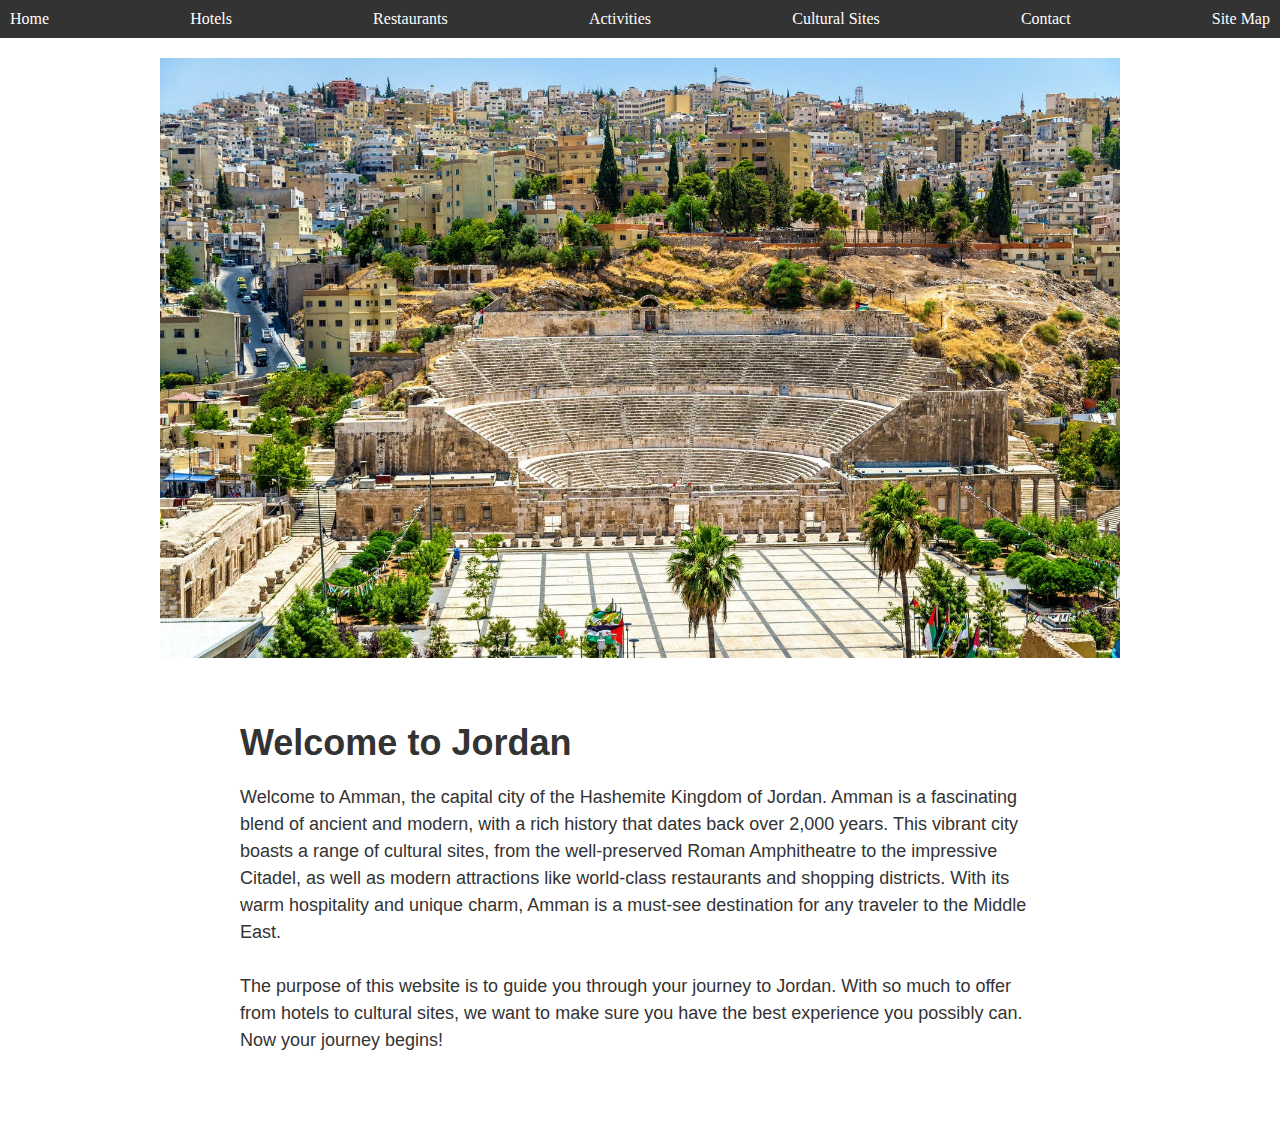
<file: index.html>
<!DOCTYPE html>
<html lang="en">
  <head>
    <meta charset="UTF-8" />
    <meta http-equiv="X-UA-Compatible" content="IE=edge" />
    <meta name="viewport" content="width=device-width, initial-scale=1.0" />
    <title>Home Page</title>
    <link rel="icon" type="image/x-icon" href="images/favicon.ico">
    <style>
      .flex-nav-bar {
        background-color: #333;
        color: white;
        display: flex;
        flex-direction: row;
        justify-content: space-between;
        padding: 10px;
      }
      .flex-nav-bar a {
        color: white;
        text-decoration: none;
      }
      .flex-nav-bar a:hover {
        color: #ffc107;
      }
      #amman-home {
        position: fixed;
        right: 0;
        bottom: auto;
        min-width: 100%;
        min-height: 80%;
      }
      #sitemap {
        align-items: center;
        position: fixed;
        bottom: 0;
      }
      .content {
        max-width: 800px;
        margin: 0 auto;
        padding: 40px;
        font-family: Arial, sans-serif;
        color: #333;
        background-color: #fff;
      }

      .content h1 {
        font-size: 36px;
        font-weight: bold;
        margin-bottom: 20px;
      }

      .content p {
        font-size: 18px;
        line-height: 1.5;
        margin-bottom: 20px;
      }
      body {
        margin: 0;
        padding: 0;
      }
      li.dropdown {
        display: inline-block;
      }

      .dropdown-content {
        display: none;
        position: absolute;
        background-color: coral;
        min-width: 160px;
        box-shadow: 0px 8px 16px 0px rgba(0, 0, 0, 0.2);
        z-index: 1;
      }

      .dropdown-content a {
        color: black;
        padding: 10px 12px;
        text-decoration: none;
        display: block;
        text-align: left;
      }

      .dropdown-content a:hover {
        background-color: #f1f1f1;
      }

      .dropdown:hover .dropdown-content {
        display: block;
      }
      .dropbtn {
        color: rgba(255, 255, 255, 0.92);
        background-color: transparent;
        text-decoration: none;
      }
      #slide-show {
        max-width: 80%;
        margin-left: 10%;
      }
      .slide-show-container {
        width: 1200px;
        height: 600px;
        margin: auto;
        padding-top: 20px;
      }
      .slide-show-container img {
        width: 100%;
        height: 100%;
        object-fit: cover;
      }
    </style>
  </head>
  <body>
    <div class="flex-nav-bar">
      <div class="flex-item-home"><a href="index.html">Home</a></div>
      <div class="flex-item-hotel"><a href="hotel.html">Hotels</a></div>
      <li class="dropdown">
        <a href="restaurant.html" class="dropbtn">Restaurants</a>
        <div class="dropdown-content">
          <a href="resturant-fakhreldin.html" class="nav">Fakhreldin</a>
          <a href="resturant-wildjordan.html" class="nav">Wild Jordan</a>
          <a href="resturant-sufra.html" class="nav">Sufra</a>
          <a href="resturant-shams.html" class="nav">Shams El Balad</a>
          <a href="resturant-hashem.html" class="nav">Hashem</a>
          <a href="resturant-habiba.html" class="nav">Habibah</a>
        </div>
      </li>

      <div class="flex-item-activities">
        <a href="activ.html">Activities</a>
      </div>
      <div class="flex-item-sites"><a href="sites.html">Cultural Sites</a></div>
      <div class="flex-item-contact"><a href="contact.html">Contact</a></div>
      <div class="flex-item-sitemap"><a href="sitemap.html">Site Map</a></div>
    </div>
    <div class="slide-show-container">
      <img src="" alt="" id="slide-show" />
    </div>
    <div class="content">
      <h1>Welcome to Jordan</h1>
      <p>
        Welcome to Amman, the capital city of the Hashemite Kingdom of Jordan.
        Amman is a fascinating blend of ancient and modern, with a rich history
        that dates back over 2,000 years. This vibrant city boasts a range of
        cultural sites, from the well-preserved Roman Amphitheatre to the
        impressive Citadel, as well as modern attractions like world-class
        restaurants and shopping districts. With its warm hospitality and unique
        charm, Amman is a must-see destination for any traveler to the Middle
        East.
        <br />
        <br />
        The purpose of this website is to guide you through your journey to
        Jordan. With so much to offer from hotels to cultural sites, we want to
        make sure you have the best experience you possibly can. Now your
        journey begins!
      </p>
    </div>
    <br />
    <script>
      const imageEl = document.querySelector("#slide-show");
      const slides = [
        "images/ss1.jpg",
        "images/ss2.jpg.webp",
        "images/ss3.jpg",
        "images/ss4.jpg",
        "images/ss5.jpg",
        "images/ss6.jpg",
        "images/ss7.jpg",
        "images/ss8.jpg",
        "images/ss9.jpg.webp",
        "images/ss10.jpg",
        "images/ss11.jpg",
        "images/ss12.jpg",
      ];
      let index = 0;

      function changeSlide() {
        if (index === slides.length) {
          index = 0;
        }
        console.log(`Current index=${index}`);
        const imageSrc = slides[index];
        imageEl.src = imageSrc;
        index++;
        setTimeout(changeSlide, 3000);
      }
      document.addEventListener("DOMContentLoaded", function () {
        changeSlide();
      });
    </script>
  </body>
</html>
</file>
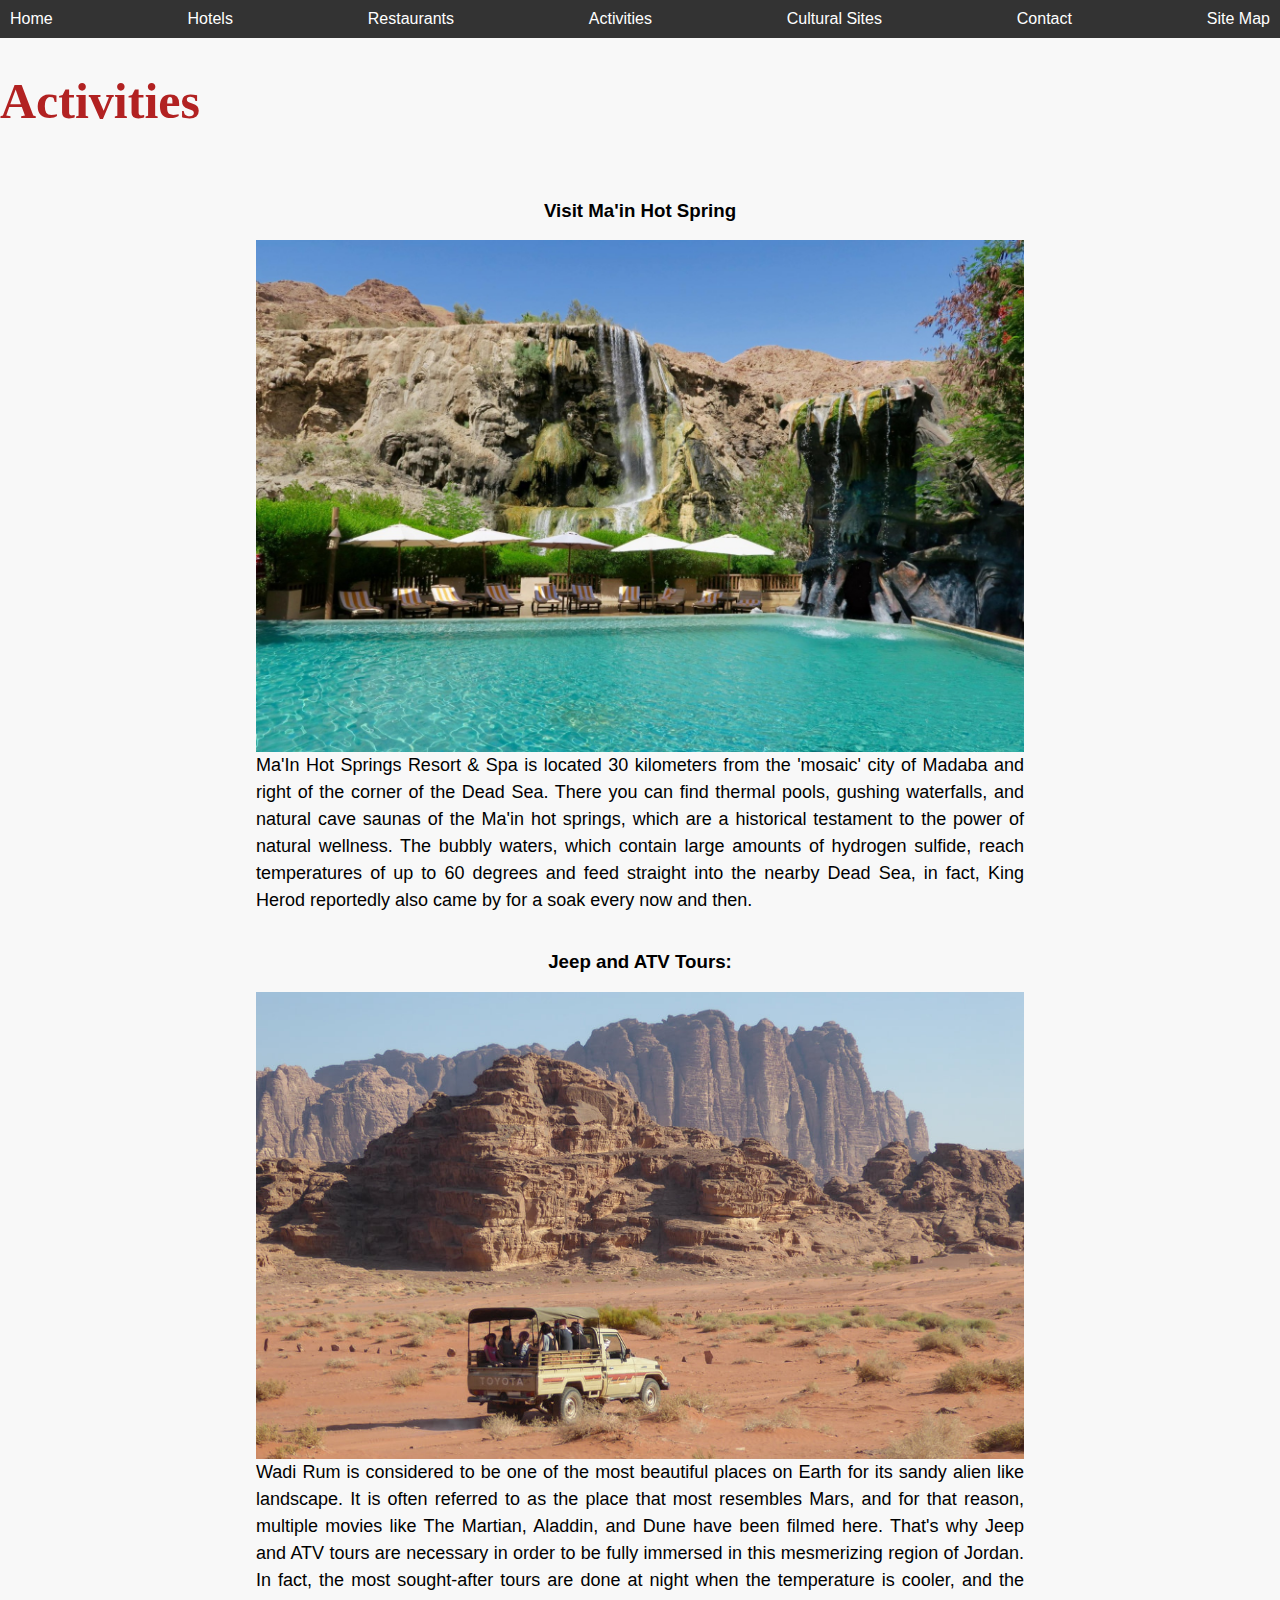
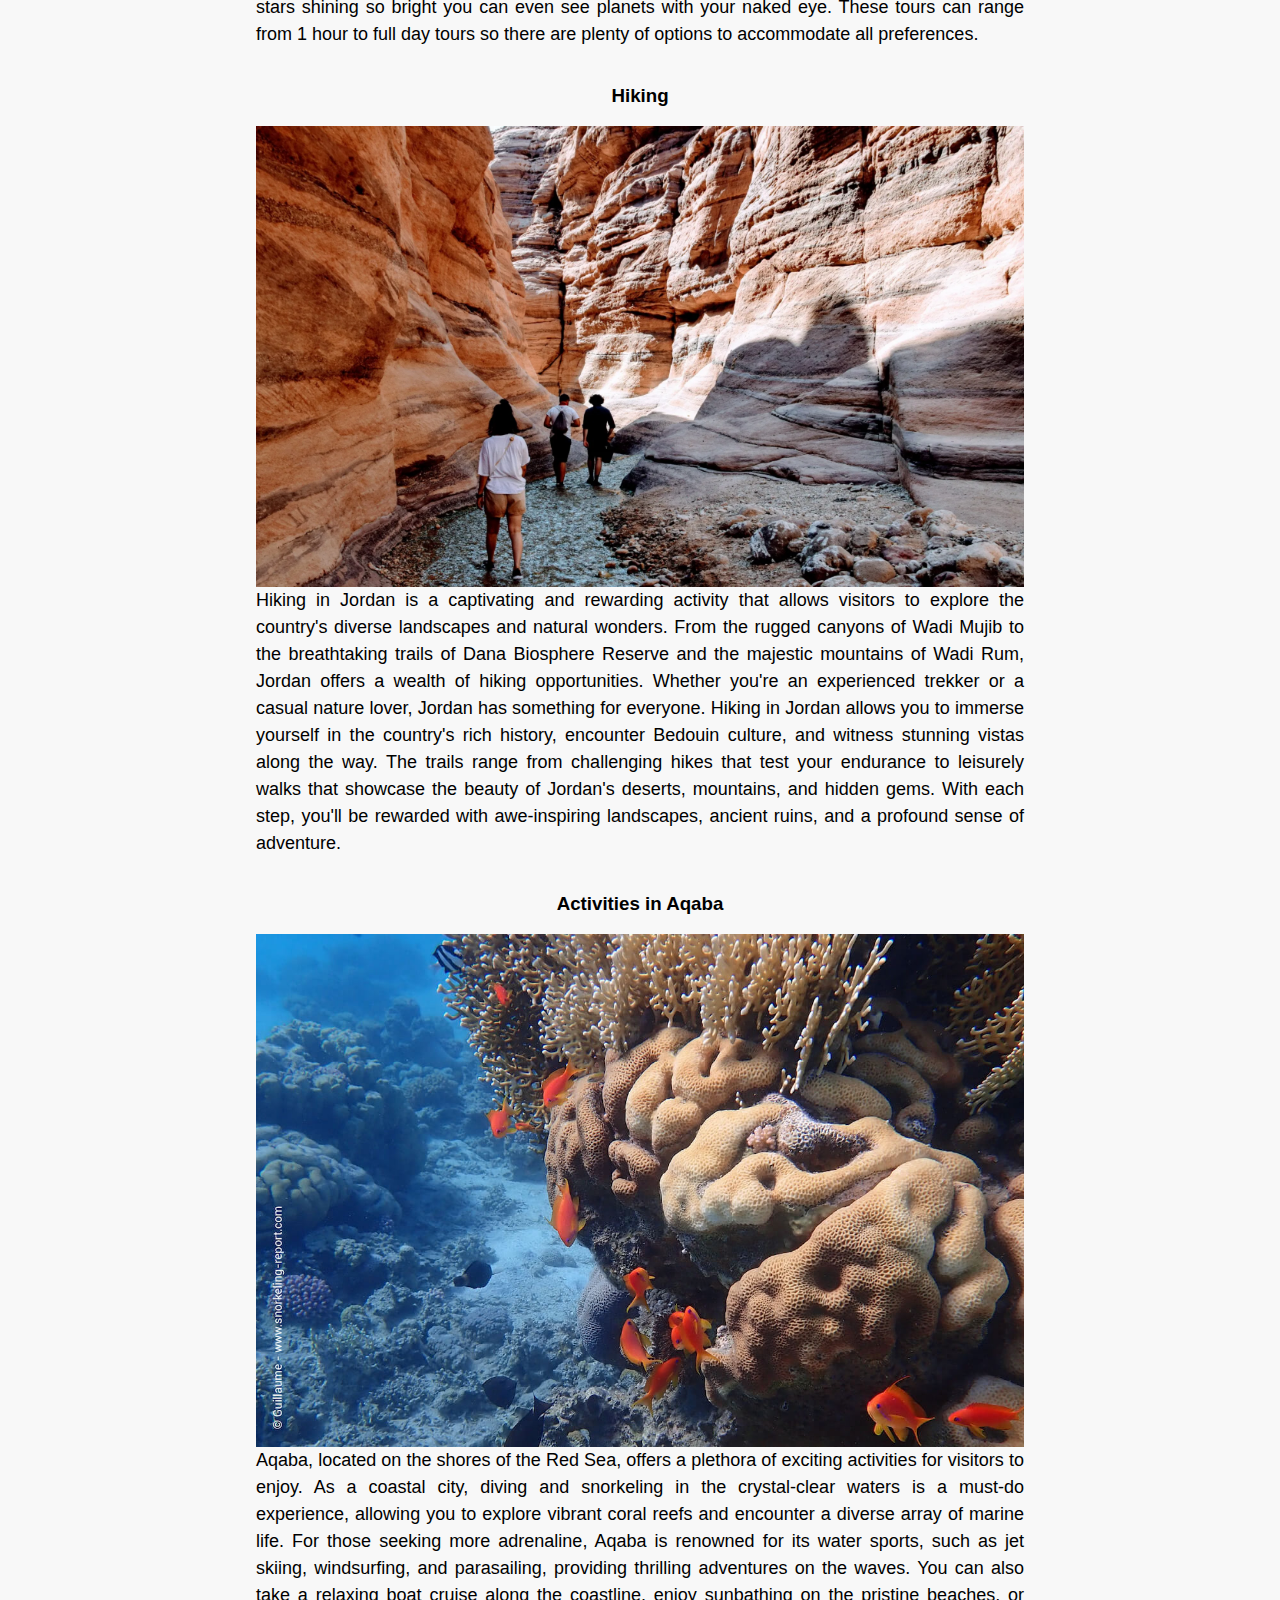
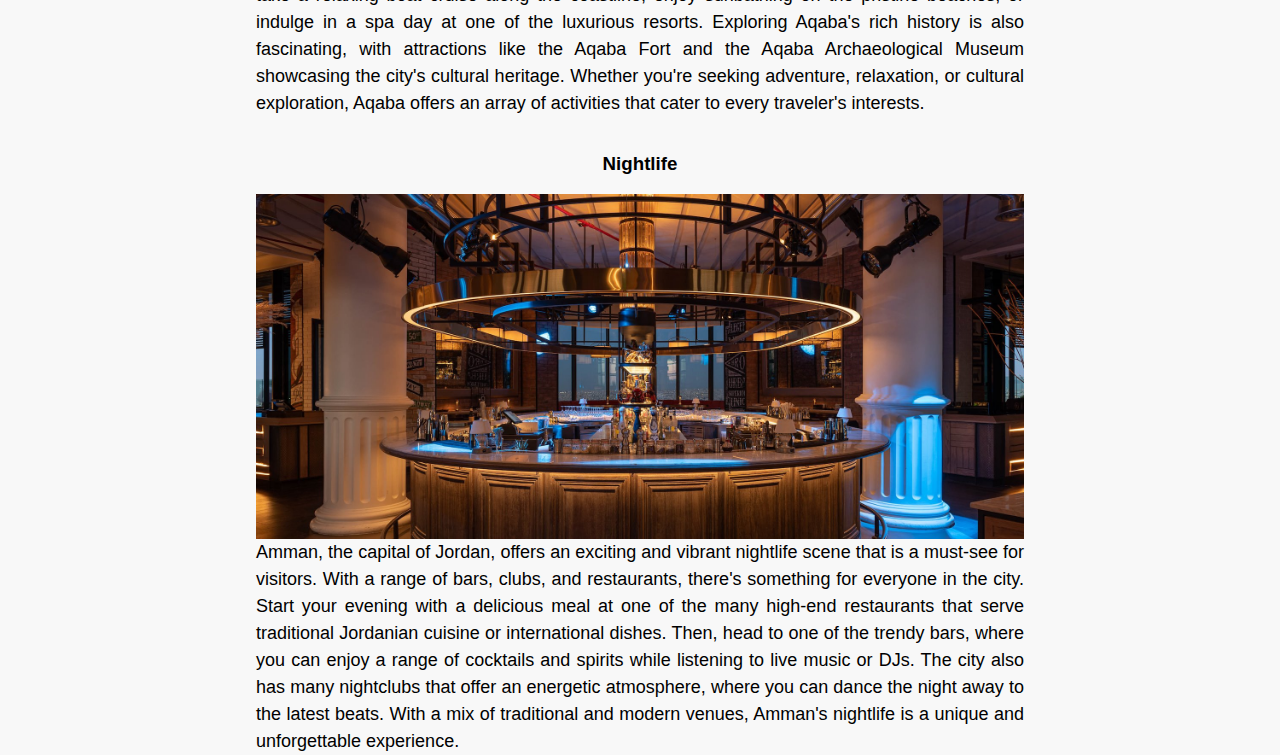
<file: activ.html>
<!DOCTYPE html>
<html lang="en">
  <head>
    <meta charset="UTF-8" />
    <meta http-equiv="X-UA-Compatible" content="IE=edge" />
    <meta name="viewport" content="width=device-width, initial-scale=1.0" />
    <title>Activities</title>
    <link rel="icon" type="image/x-icon" href="images/favicon.ico">
    <style>
      body {
        background-color: #f8f8f8;
        font-family: Arial, sans-serif;
        margin: 0;
        padding: 0;
      }
      .flex-nav-bar {
        background-color: #333;
        color: white;
        display: flex;
        flex-direction: row;
        justify-content: space-between;
        padding: 10px;
      }
      .flex-nav-bar a {
        color: white;
        text-decoration: none;
      }
      .flex-nav-bar a:hover {
        color: #ffc107;
      }
      h1 {
        align-items: left;
        font-size: 50px;
        font-family: "Times New Roman", Times, serif;
        color: firebrick;
      }
      img {
        display: block;
        margin: 0 auto;
        max-width: 60%;
      }
      h3 {
        text-align: center;
      }
      p {
        font-size: 18px;
        line-height: 1.5;
        margin: 0 auto;
        max-width: 60%;
        text-align: justify;
      }
      li.dropdown {
        display: inline-block;
      }

      .dropdown-content {
        display: none;
        position: absolute;
        background-color: coral;
        min-width: 160px;
        /*learned box shadow from w3schools*/
        box-shadow: 0px 8px 16px 0px rgba(0, 0, 0, 0.2);
        z-index: 1;
      }

      .dropdown-content a {
        color: black;
        padding: 10px 12px;
        text-decoration: none;
        display: block;
        text-align: left;
      }

      .dropdown-content a:hover {
        background-color: #f1f1f1;
      }

      .dropdown:hover .dropdown-content {
        display: block;
        /*this helps display the dropdown menu*/
      }
      .dropbtn {
        color: rgba(255, 255, 255, 0.92);
        background-color: transparent;
        text-decoration: none;
      }
    </style>
  </head>
  <body>
    <div class="flex-nav-bar">
      <div class="flex-item-home"><a href="index.html">Home</a></div>
      <div class="flex-item-hotel"><a href="hotel.html">Hotels</a></div>
      <li class="dropdown">
        <a href="restaurant.html" class="dropbtn">Restaurants</a>
        <div class="dropdown-content">
          <a href="resturant-fakhreldin.html" class="nav">Fakhreldin</a>
          <a href="resturant-wildjordan.html" class="nav">Wild Jordan</a>
          <a href="resturant-sufra.html" class="nav">Sufra</a>
          <a href="resturant-shams.html" class="nav">Shams El Balad</a>
          <a href="resturant-hashem.html" class="nav">Hashem</a>
          <a href="resturant-habiba.html" class="nav">Habibah</a>
        </div>
      </li>

      <div class="flex-item-activities">
        <a href="activ.html">Activities</a>
      </div>
      <div class="flex-item-sites"><a href="sites.html">Cultural Sites</a></div>
      <div class="flex-item-contact"><a href="contact.html">Contact</a></div>
      <div class="flex-item-sitemap"><a href="sitemap.html">Site Map</a></div>
    </div>
    <h1>Activities</h1>
    <br />
    <h3 id="maan">Visit Ma'in Hot Spring</h3>
    <img src="images/ma'an.jpg" alt="Ma'an Hot Spring" />

    <p>
      Ma'In Hot Springs Resort & Spa is located 30 kilometers from the 'mosaic'
      city of Madaba and right of the corner of the Dead Sea. There you can find
      thermal pools, gushing waterfalls, and natural cave saunas of the Ma'in
      hot springs, which are a historical testament to the power of natural
      wellness. The bubbly waters, which contain large amounts of hydrogen
      sulfide, reach temperatures of up to 60 degrees and feed straight into the
      nearby Dead Sea, in fact, King Herod reportedly also came by for a soak
      every now and then.
    </p>
    <br />
    <h3 id="tours">Jeep and ATV Tours:</h3>
    <img src="images/jeep-tour-wadi-rum.jpg" alt="A Jeep Tour in Wadi Rum" />

    <p>
      Wadi Rum is considered to be one of the most beautiful places on Earth for
      its sandy alien like landscape. It is often referred to as the place that
      most resembles Mars, and for that reason, multiple movies like The
      Martian, Aladdin, and Dune have been filmed here. That's why Jeep and ATV
      tours are necessary in order to be fully immersed in this mesmerizing
      region of Jordan. In fact, the most sought-after tours are done at night
      when the temperature is cooler, and the stars shining so bright you can
      even see planets with your naked eye. These tours can range from 1 hour to
      full day tours so there are plenty of options to accommodate all
      preferences.
    </p>
    <br />
    <h3 id="hiking">Hiking</h3>
    <img src="images/hiking.jpg" alt="Hiking in Wadi Mujib" />

    <p>
      Hiking in Jordan is a captivating and rewarding activity that allows
      visitors to explore the country's diverse landscapes and natural wonders.
      From the rugged canyons of Wadi Mujib to the breathtaking trails of Dana
      Biosphere Reserve and the majestic mountains of Wadi Rum, Jordan offers a
      wealth of hiking opportunities. Whether you're an experienced trekker or a
      casual nature lover, Jordan has something for everyone. Hiking in Jordan
      allows you to immerse yourself in the country's rich history, encounter
      Bedouin culture, and witness stunning vistas along the way. The trails
      range from challenging hikes that test your endurance to leisurely walks
      that showcase the beauty of Jordan's deserts, mountains, and hidden gems.
      With each step, you'll be rewarded with awe-inspiring landscapes, ancient
      ruins, and a profound sense of adventure.
    </p>
    <br />
    <h3 id="aqaba">Activities in Aqaba</h3>
    <img src="images/aqaba.jpg" alt="Snorkeling in Aqaba" />

    <p>
      Aqaba, located on the shores of the Red Sea, offers a plethora of exciting
      activities for visitors to enjoy. As a coastal city, diving and snorkeling
      in the crystal-clear waters is a must-do experience, allowing you to
      explore vibrant coral reefs and encounter a diverse array of marine life.
      For those seeking more adrenaline, Aqaba is renowned for its water sports,
      such as jet skiing, windsurfing, and parasailing, providing thrilling
      adventures on the waves. You can also take a relaxing boat cruise along
      the coastline, enjoy sunbathing on the pristine beaches, or indulge in a
      spa day at one of the luxurious resorts. Exploring Aqaba's rich history is
      also fascinating, with attractions like the Aqaba Fort and the Aqaba
      Archaeological Museum showcasing the city's cultural heritage. Whether
      you're seeking adventure, relaxation, or cultural exploration, Aqaba
      offers an array of activities that cater to every traveler's interests.
    </p>
    <br />
    <h3 id="nightlife">Nightlife</h3>
    <img src="images/nightlife.jpg" alt="Zenith Restaurant Bar" />

    <p>
      Amman, the capital of Jordan, offers an exciting and vibrant nightlife
      scene that is a must-see for visitors. With a range of bars, clubs, and
      restaurants, there's something for everyone in the city. Start your
      evening with a delicious meal at one of the many high-end restaurants that
      serve traditional Jordanian cuisine or international dishes. Then, head to
      one of the trendy bars, where you can enjoy a range of cocktails and
      spirits while listening to live music or DJs. The city also has many
      nightclubs that offer an energetic atmosphere, where you can dance the
      night away to the latest beats. With a mix of traditional and modern
      venues, Amman's nightlife is a unique and unforgettable experience.
    </p>
    <script>
      const body = document.querySelector("body");
      const h1 = document.querySelector("h1");

      h1.addEventListener("mouseover", () => {
        h1.style.transform = "translateX(45%)";
        h1.style.transition = "transform 1s ease";
        body.style.backgroundColor = "pink";
      });
    </script>
  </body>
</html>
</file>
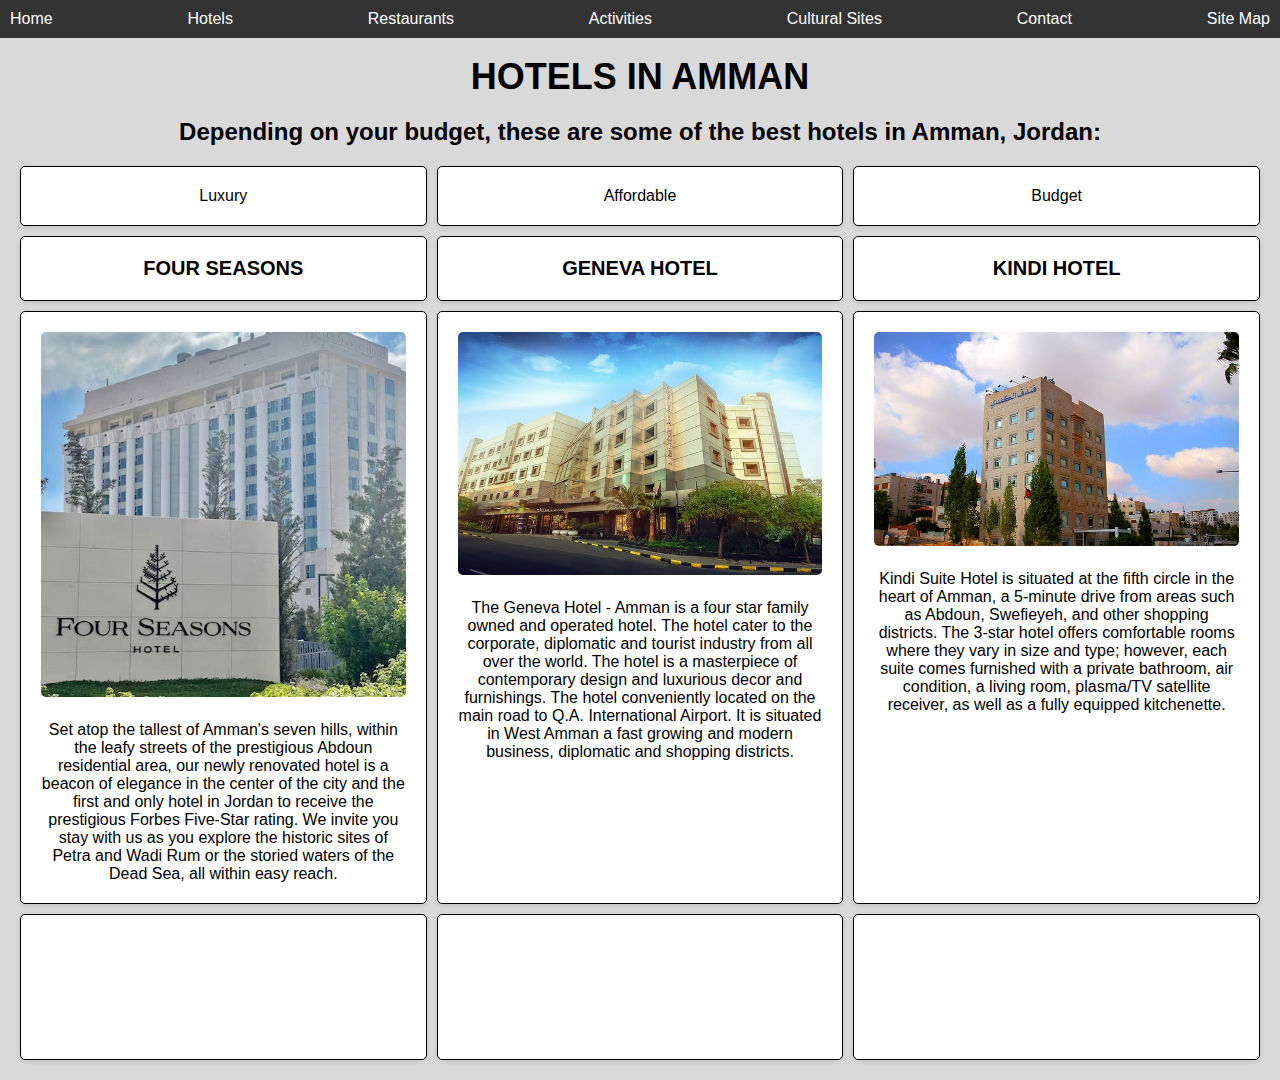
<file: hotel.html>
<!DOCTYPE html>
<html lang="en">
  <head>
    <meta charset="UTF-8" />
    <meta http-equiv="X-UA-Compatible" content="IE=edge" />
    <meta name="viewport" content="width=device-width, initial-scale=1.0" />
    <title>Hotels</title>
    <link rel="icon" type="image/x-icon" href="images/favicon.ico">
    <style>
      body {
        background-color: #d9d9d9;
        font-family: Arial, sans-serif;
        font-size: 16px;
        margin: 0;
        padding: 0;
      }

      .flex-nav-bar {
        background-color: #333;
        color: white;
        display: flex;
        flex-direction: row;
        justify-content: space-between;
        padding: 10px;
      }
      .flex-nav-bar a {
        color: white;
        text-decoration: none;
      }
      .flex-nav-bar a:hover {
        color: #ffc107;
      }

      h1 {
        color: black;
        font-size: 36px;
        font-weight: bold;
        margin: 0 0 20px 0;
        text-align: center;
        text-transform: uppercase;
      }

      h3 {
        color: black;
        font-size: 24px;
        font-weight: bold;
        margin: 0;
        text-align: center;
      }

      .grid-container {
        display: grid;
        gap: 10px;
        grid-template-columns: repeat(3, 1fr);
        margin: auto;
        max-width: 100%;
        overflow-x: auto;
        padding: 20px;
      }

      .grid-item {
        background-color: white;
        border: 1px solid black;
        border-radius: 5px;
        box-shadow: 0px 2px 5px rgba(0, 0, 0, 0.1);
        padding: 20px;
        text-align: center;
      }

      .grid-item a {
        color: black;
        font-size: 20px;
        font-weight: bold;
        text-decoration: none;
        text-transform: uppercase;
      }

      .grid-item img {
        border-radius: 5px;
        margin-bottom: 20px;
        max-width: 100%;
      }

      .grid-item p {
        margin: 0;
      }
      .map-container {
        overflow: hidden;
        padding-top: 56.25%;
        position: relative;
      }

      iframe {
        height: 100px;
        width: 100%;
      }
      li.dropdown {
        display: inline-block;
      }

      .dropdown-content {
        display: none;
        position: absolute;
        background-color: coral;
        min-width: 160px;
        /*learned box shadow from w3schools*/
        box-shadow: 0px 8px 16px 0px rgba(0, 0, 0, 0.2);
        z-index: 1;
      }

      .dropdown-content a {
        color: black;
        padding: 10px 12px;
        text-decoration: none;
        display: block;
        text-align: left;
      }

      .dropdown-content a:hover {
        background-color: #f1f1f1;
      }

      .dropdown:hover .dropdown-content {
        display: block;
        /*this helps display the dropdown menu*/
      }
      .dropbtn {
        color: rgba(255, 255, 255, 0.92);
        background-color: transparent;
        text-decoration: none;
      }
    </style>
  </head>
  <body>
    <div class="flex-nav-bar">
      <div class="flex-item-home"><a href="index.html">Home</a></div>
      <div class="flex-item-hotel"><a href="hotel.html">Hotels</a></div>
      <li class="dropdown">
        <a href="restaurant.html" class="dropbtn">Restaurants</a>
        <div class="dropdown-content">
          <a href="resturant-fakhreldin.html" class="nav">Fakhreldin</a>
          <a href="resturant-wildjordan.html" class="nav">Wild Jordan</a>
          <a href="resturant-sufra.html" class="nav">Sufra</a>
          <a href="resturant-shams.html" class="nav">Shams El Balad</a>
          <a href="resturant-hashem.html" class="nav">Hashem</a>
          <a href="resturant-habiba.html" class="nav">Habibah</a>
        </div>
      </li>

      <div class="flex-item-activities">
        <a href="activ.html">Activities</a>
      </div>
      <div class="flex-item-sites"><a href="sites.html">Cultural Sites</a></div>
      <div class="flex-item-contact"><a href="contact.html">Contact</a></div>
      <div class="flex-item-sitemap"><a href="sitemap.html">Site Map</a></div>
    </div>
    <br />
    <h1>Hotels In Amman</h1>
    <h3>
      Depending on your budget, these are some of the best hotels in Amman,
      Jordan:
    </h3>
    <div class="grid-container">
      <div class="grid-item">Luxury</div>
      <div class="grid-item">Affordable</div>
      <div class="grid-item">Budget</div>
      <div class="grid-item">
        <a
          href="https://www.fourseasons.com/amman/?source=ppc|AMM|gaw|acr|RG|Brand.USA&ppc=true&gclid=Cj0KCQjwlPWgBhDHARIsAH2xdNfq9TPfk7CtqzijXhzl95PCWg99IomyzfQfG0OKo_Eeef1jtJEmoOMaAujTEALw_wcB&gclsrc=aw.ds"
          >Four Seasons</a
        >
      </div>
      <div class="grid-item">
        <a href="https://www.genevahotel-amman.com">Geneva Hotel</a>
      </div>
      <div class="grid-item">
        <a href="https://sites.google.com/view/kindi-suites-hotel/"
          >Kindi Hotel</a
        >
      </div>
      <div class="grid-item">
        <img src="images/four-seasons.jpg" alt="Four Seasons Hotel" />
        <p>
          Set atop the tallest of Amman's seven hills, within the leafy streets
          of the prestigious Abdoun residential area, our newly renovated hotel
          is a beacon of elegance in the center of the city and the first and
          only hotel in Jordan to receive the prestigious Forbes Five-Star
          rating. We invite you stay with us as you explore the historic sites
          of Petra and Wadi Rum or the storied waters of the Dead Sea, all
          within easy reach.
        </p>
      </div>
      <div class="grid-item">
        <img src="images/geneva-hotel.jpg" alt="Geneva Hotel" />
        <p>
          The Geneva Hotel - Amman is a four star family owned and operated
          hotel. The hotel cater to the corporate, diplomatic and tourist
          industry from all over the world. The hotel is a masterpiece of
          contemporary design and luxurious decor and furnishings. The hotel
          conveniently located on the main road to Q.A. International Airport.
          It is situated in West Amman a fast growing and modern business,
          diplomatic and shopping districts.
        </p>
      </div>
      <div class="grid-item">
        <img src="images/kindi-suites-hotel.jpg" alt="Kindi Suite Hotel" />
        <p>
          Kindi Suite Hotel is situated at the fifth circle in the heart of
          Amman, a 5-minute drive from areas such as Abdoun, Swefieyeh, and
          other shopping districts. The 3-star hotel offers comfortable rooms
          where they vary in size and type; however, each suite comes furnished
          with a private bathroom, air condition, a living room, plasma/TV
          satellite receiver, as well as a fully equipped kitchenette.
        </p>
      </div>
      <div class="grid-item">
        <iframe
          src="https://www.google.com/maps/embed?pb=!1m18!1m12!1m3!1d3384.9728691153473!2d35.87884811481407!3d31.961632732418423!2m3!1f0!2f0!3f0!3m2!1i1024!2i768!4f13.1!3m3!1m2!1s0x151ca05772da5d9d%3A0x80a84e21ae4f7d59!2sFour%20Seasons%20Hotel%20Amman!5e0!3m2!1sen!2sus!4v1679714748303!5m2!1sen!2sus"
          width="600"
          height="450"
          style="border: 0"
          allowfullscreen=""
          loading="lazy"
          referrerpolicy="no-referrer-when-downgrade"
        ></iframe>
      </div>
      <div class="grid-item">
        <iframe
          src="https://www.google.com/maps/embed?pb=!1m18!1m12!1m3!1d3384.9118960908863!2d35.85450041744385!3d31.963286799999995!2m3!1f0!2f0!3f0!3m2!1i1024!2i768!4f13.1!3m3!1m2!1s0x151ca1091414b6c9%3A0x5c40c0ff05034649!2sGeneva%20Hotel%20Amman!5e0!3m2!1sen!2sus!4v1679714796473!5m2!1sen!2sus"
          width="600"
          height="450"
          style="border: 0"
          allowfullscreen=""
          loading="lazy"
          referrerpolicy="no-referrer-when-downgrade"
        ></iframe>
      </div>
      <div class="grid-item">
        <iframe
          src="https://www.google.com/maps/embed?pb=!1m18!1m12!1m3!1d3384.8061537829444!2d35.881270520219374!3d31.966155180945595!2m3!1f0!2f0!3f0!3m2!1i1024!2i768!4f13.1!3m3!1m2!1s0x151ca05b1e1f2f0b%3A0x3184626b9c047bf8!2sKindi%20Suites%20Hotel!5e0!3m2!1sen!2sus!4v1679714825494!5m2!1sen!2sus"
          width="600"
          height="450"
          style="border: 0"
          allowfullscreen=""
          loading="lazy"
          referrerpolicy="no-referrer-when-downgrade"
        ></iframe>
      </div>
    </div>
  </body>
</html>
</file>
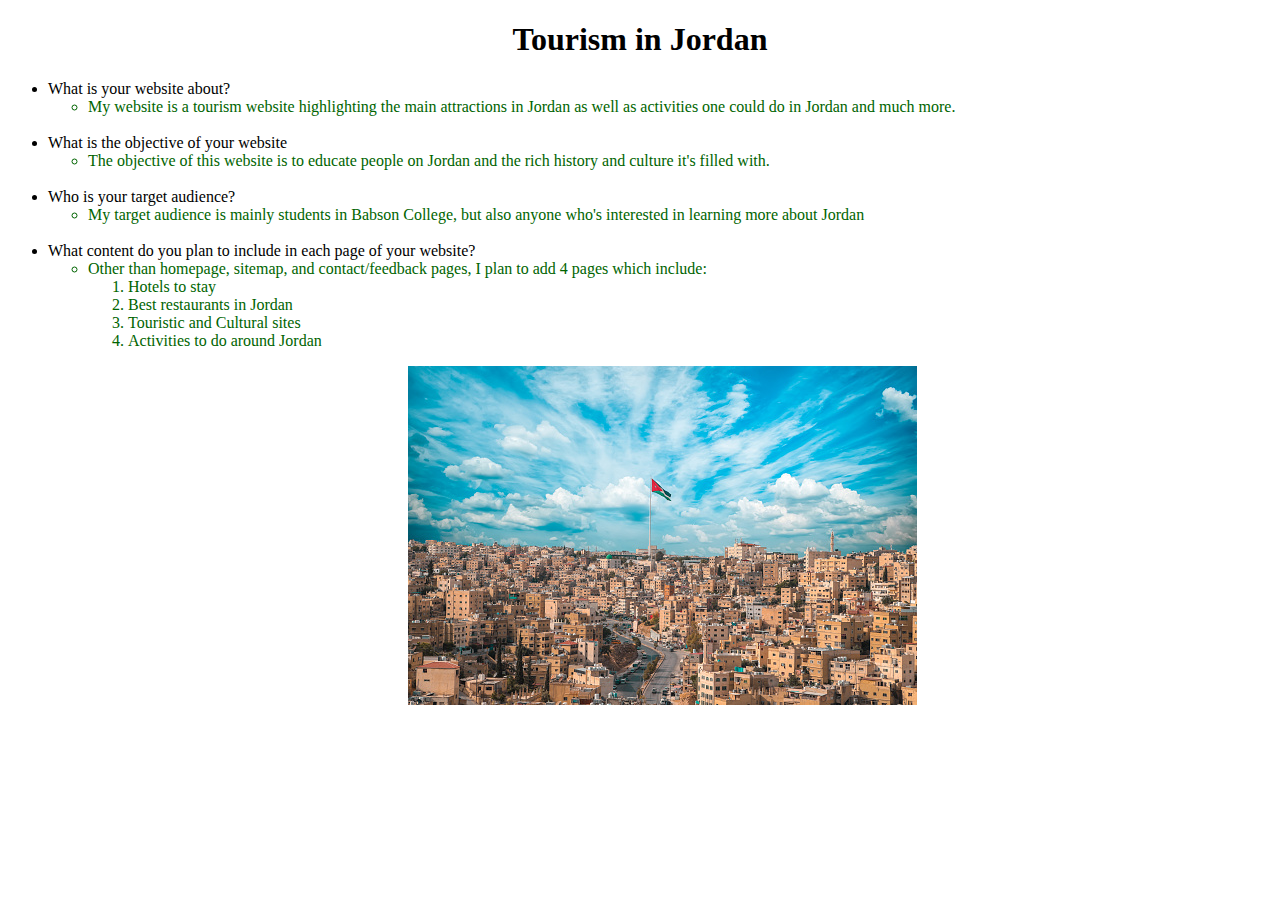
<file: proposal.html>
<!DOCTYPE html>
<html lang="en">
  <head>
    <meta charset="UTF-8" />
    <meta http-equiv="X-UA-Compatible" content="IE=edge" />
    <meta name="viewport" content="width=device-width, initial-scale=1.0" />
    <title>Project Proposal</title>
    <style>
      h1 {
        text-align: center;
      }
      li.a {
        color: darkgreen;
      }
      img {
        margin-left: 400px;
      }
    </style>
  </head>

  <body>
    <h1>Tourism in Jordan</h1>
    <ul>
      <li>What is your website about?</li>
      <ul>
        <li class="a">
          My website is a tourism website highlighting the main attractions in
          Jordan as well as activities one could do in Jordan and much more.
        </li>
        <br />
      </ul>

      <li>What is the objective of your website</li>
      <ul>
        <li class="a">
          The objective of this website is to educate people on Jordan and the
          rich history and culture it's filled with.
        </li>
      </ul>
      <br />

      <li>Who is your target audience?</li>
      <ul>
        <li class="a">
          My target audience is mainly students in Babson College, but also
          anyone who's interested in learning more about Jordan
        </li>
      </ul>
      <br />
      <li>What content do you plan to include in each page of your website?</li>
      <ul>
        <li class="a">
          Other than homepage, sitemap, and contact/feedback pages, I plan to
          add 4 pages which include:
          <ol>
            <li>Hotels to stay</li>
            <li>Best restaurants in Jordan</li>
            <li>Touristic and Cultural sites</li>
            <li>Activities to do around Jordan</li>
          </ol>
        </li>
      </ul>
    </ul>
    <img src="images/jordan-background.jpg" alt="Jordan" />
  </body>
</html>
</file>
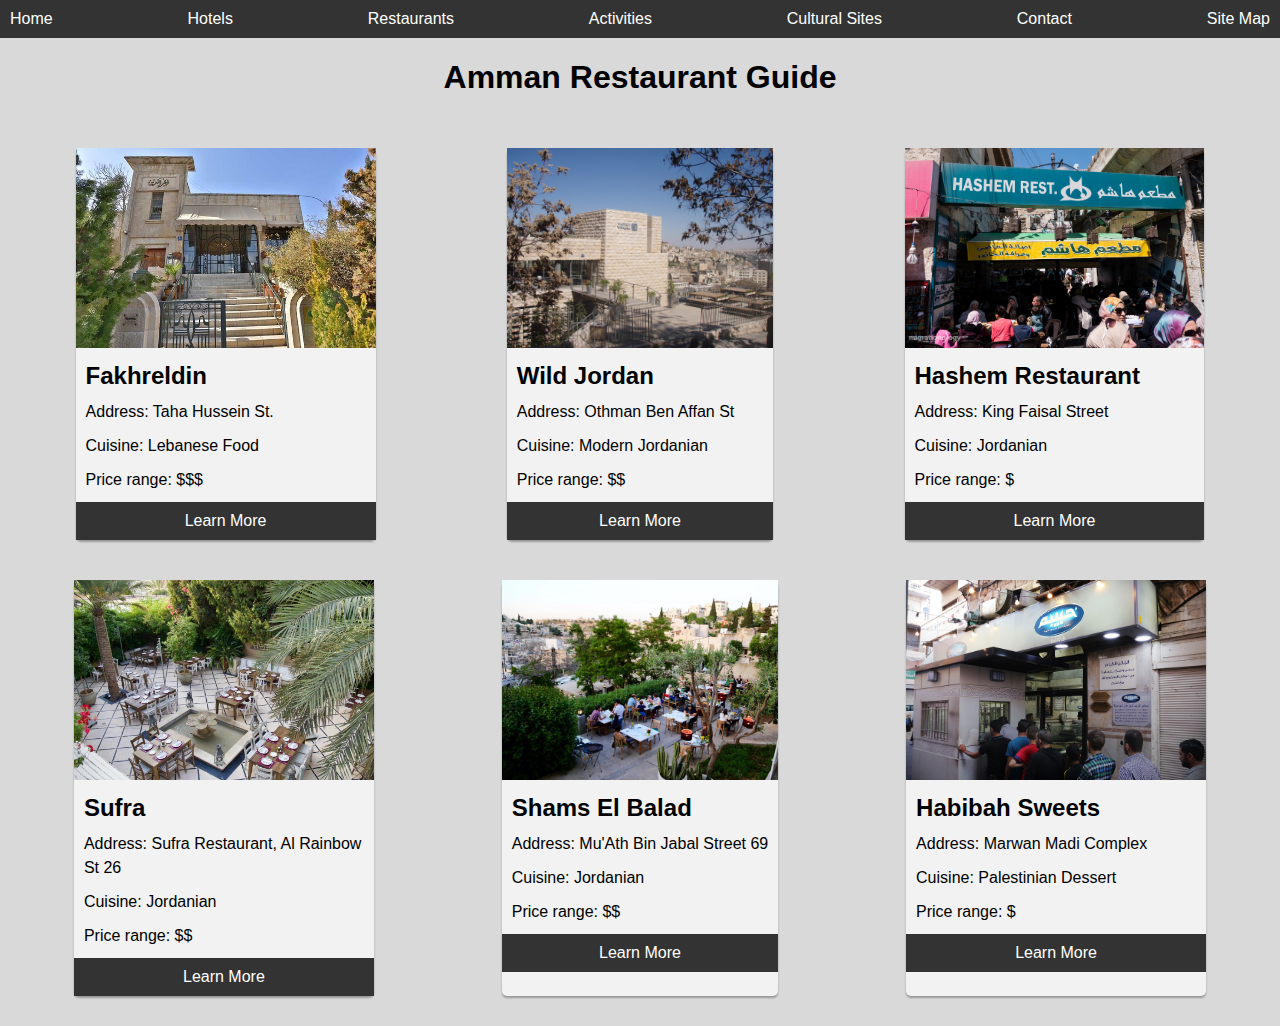
<file: restaurant.html>
<!DOCTYPE html>
<html lang="en">
  <head>
    <meta charset="UTF-8" />
    <meta http-equiv="X-UA-Compatible" content="IE=edge" />
    <meta name="viewport" content="width=device-width, initial-scale=1.0" />
    <title>Restaurants</title>
    <link rel="icon" type="image/x-icon" href="images/favicon.ico">
    <style>
      .flex-nav-bar {
        background-color: #333;
        color: white;
        display: flex;
        flex-direction: row;
        justify-content: space-between;
        padding: 10px;
      }
      .flex-nav-bar a {
        color: white;
        text-decoration: none;
      }
      .flex-nav-bar a:hover {
        color: #ffc107;
      }
      .card {
        background-color: #f2f2f2;
        border-radius: 5px;
        box-shadow: 0 2px 2px rgba(0, 0, 0, 0.3);
        margin: 20px;
        max-width: 300px;
      }
      .card img {
        width: 100%;
        height: 200px;
        object-fit: cover;
      }
      .card h2 {
        font-size: 24px;
        margin: 10px;
      }
      .card p {
        font-size: 16px;
        margin: 10px;
        line-height: 1.5;
      }
      .card a {
        display: block;
        background-color: #333;
        color: #fff;
        padding: 10px;
        text-align: center;
        text-decoration: none;
        transition: background-color 0.3s ease;
      }
      .card a:hover {
        background-color: #666;
      }
      #flex {
        display: flex;
        flex-wrap: wrap;
        justify-content: space-around;
        padding: 10px;
      }
      h1 {
        text-align: center;
      }
      body {
        background-color: #d9d9d9;
        font-family: Arial, sans-serif;
        font-size: 16px;
        margin: 0;
        padding: 0;
      }
      li {
        float: left;
      }

      li.dropdown {
        display: inline-block;
      }

      .dropdown-content {
        display: none;
        position: absolute;
        background-color: coral;
        min-width: 160px;
        /*learned box shadow from w3schools*/
        box-shadow: 0px 8px 16px 0px rgba(0, 0, 0, 0.2);
        z-index: 1;
      }

      .dropdown-content a {
        color: black;
        padding: 10px 12px;
        text-decoration: none;
        display: block;
        text-align: left;
      }

      .dropdown-content a:hover {
        background-color: #f1f1f1;
      }

      .dropdown:hover .dropdown-content {
        display: block;
        /*this helps display the dropdown menu*/
      }
      .dropbtn {
        color: rgba(255, 255, 255, 0.92);
        background-color: transparent;
        text-decoration: none;
      }
    </style>
  </head>
  <body>
    <div class="flex-nav-bar">
      <div class="flex-item-home"><a href="index.html">Home</a></div>
      <div class="flex-item-hotel"><a href="hotel.html">Hotels</a></div>
      <li class="dropdown">
        <a href="restaurant.html" class="dropbtn">Restaurants</a>
        <div class="dropdown-content">
          <a href="resturant-fakhreldin.html" class="nav">Fakhreldin</a>
          <a href="resturant-wildjordan.html" class="nav">Wild Jordan</a>
          <a href="resturant-sufra.html" class="nav">Sufra</a>
          <a href="resturant-shams.html" class="nav">Shams El Balad</a>
          <a href="resturant-hashem.html" class="nav">Hashem</a>
          <a href="resturant-habiba.html" class="nav">Habibah</a>
        </div>
      </li>

      <div class="flex-item-activities">
        <a href="activ.html">Activities</a>
      </div>
      <div class="flex-item-sites"><a href="sites.html">Cultural Sites</a></div>
      <div class="flex-item-contact"><a href="contact.html">Contact</a></div>
      <div class="flex-item-sitemap"><a href="sitemap.html">Site Map</a></div>
    </div>
    <h1>Amman Restaurant Guide</h1>
    <div id="flex">
      <div class="card">
        <img src="images/fakhreldin.jpg" alt="Fakhreldin Restaurant" />
        <h2>Fakhreldin</h2>
        <p>Address: Taha Hussein St.</p>
        <p>Cuisine: Lebanese Food</p>
        <p>Price range: $$$</p>
        <a href="resturant-fakhreldin.html">Learn More</a>
      </div>
      <div class="card">
        <img src="images/wild-jordan.jpg" alt="Wild Jordan" />
        <h2>Wild Jordan</h2>
        <p>Address: Othman Ben Affan St</p>
        <p>Cuisine: Modern Jordanian</p>
        <p>Price range: $$</p>
        <a href="resturant-wildjordan.html">Learn More</a>
      </div>
      <div class="card">
        <img src="images/hashem-restaurant.jpg" alt="Hashem Restaurant" />
        <h2>Hashem Restaurant</h2>
        <p>Address: King Faisal Street</p>
        <p>Cuisine: Jordanian</p>
        <p>Price range: $</p>
        <a href="resturant-hashem.html">Learn More</a>
      </div>
      <div class="card">
        <img src="images/sufra.jpg" alt="Sufra Restaurant" />
        <h2>Sufra</h2>
        <p>Address: Sufra Restaurant, Al Rainbow St 26</p>
        <p>Cuisine: Jordanian</p>
        <p>Price range: $$</p>
        <a href="resturant-sufra.html">Learn More</a>
      </div>
      <div class="card">
        <img src="images/shams.jpg" alt="Shams Restaurant" />
        <h2>Shams El Balad</h2>
        <p>Address: Mu'Ath Bin Jabal Street 69</p>
        <p>Cuisine: Jordanian</p>
        <p>Price range: $$</p>
        <a href="resturant-shams.html">Learn More</a>
      </div>
      <div class="card">
        <img src="images/habibah.jpg" alt="Habibah Sweets" />
        <h2>Habibah Sweets</h2>
        <p>Address: Marwan Madi Complex</p>
        <p>Cuisine: Palestinian Dessert</p>
        <p>Price range: $</p>
        <a href="resturant-habiba.html">Learn More</a>
      </div>
    </div>
  </body>
</html>
</file>
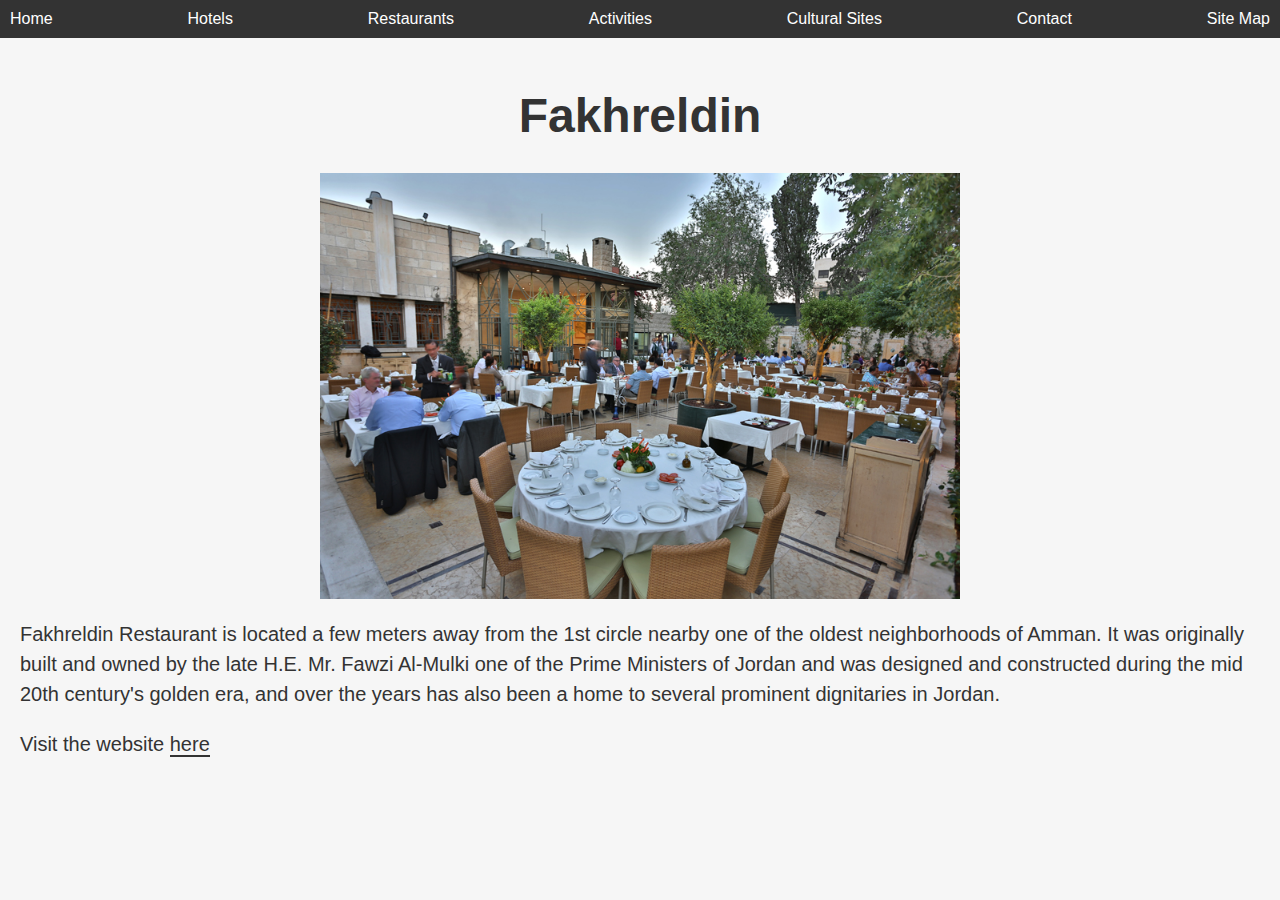
<file: resturant-fakhreldin.html>
<!DOCTYPE html>
<html lang="en">
  <head>
    <meta charset="UTF-8" />
    <meta http-equiv="X-UA-Compatible" content="IE=edge" />
    <meta name="viewport" content="width=device-width, initial-scale=1.0" />
    <title>Fakhreldin</title>
    <link rel="stylesheet" href="style/resturant.css" />
    <link rel="icon" type="image/x-icon" href="images/favicon.ico">
    <style>
      .flex-nav-bar {
        background-color: #333;
        color: white;
        display: flex;
        flex-direction: row;
        justify-content: space-between;
        padding: 10px;
      }
      .flex-nav-bar a {
        color: white;
        text-decoration: none;
      }
      .flex-nav-bar a:hover {
        color: #ffc107;
      }
      body {
        margin: 0;
        padding: 0;
      }
      li.dropdown {
        display: inline-block;
      }

      .dropdown-content {
        display: none;
        position: absolute;
        background-color: coral;
        min-width: 160px;
        /*learned box shadow from w3schools*/
        box-shadow: 0px 8px 16px 0px rgba(0, 0, 0, 0.2);
        z-index: 1;
      }

      .dropdown-content a {
        color: black;
        padding: 10px 12px;
        text-decoration: none;
        display: block;
        text-align: left;
      }

      .dropdown-content a:hover {
        background-color: #f1f1f1;
      }

      .dropdown:hover .dropdown-content {
        display: block;
        /*this helps display the dropdown menu*/
      }
      .dropbtn {
        color: rgba(255, 255, 255, 0.92);
        background-color: transparent;
        text-decoration: none;
      }
    </style>
  </head>
  <body>
    <div class="flex-nav-bar">
      <div class="flex-item-home"><a href="index.html">Home</a></div>
      <div class="flex-item-hotel"><a href="hotel.html">Hotels</a></div>
      <li class="dropdown">
        <a href="restaurant.html" class="dropbtn">Restaurants</a>
        <div class="dropdown-content">
          <a href="resturant-fakhreldin.html" class="nav">Fakhreldin</a>
          <a href="resturant-wildjordan.html" class="nav">Wild Jordan</a>
          <a href="resturant-sufra.html" class="nav">Sufra</a>
          <a href="resturant-shams.html" class="nav">Shams El Balad</a>
          <a href="resturant-hashem.html" class="nav">Hashem</a>
          <a href="resturant-habiba.html" class="nav">Habibah</a>
        </div>
      </li>

      <div class="flex-item-activities">
        <a href="activ.html">Activities</a>
      </div>
      <div class="flex-item-sites"><a href="sites.html">Cultural Sites</a></div>
      <div class="flex-item-contact"><a href="contact.html">Contact</a></div>
      <div class="flex-item-sitemap"><a href="sitemap.html">Site Map</a></div>
    </div>
    <h1>Fakhreldin</h1>
    <img src="images/fakhreldin2.jpg" alt="Fakhreldin Outdoor Dining" />
    <p>
      Fakhreldin Restaurant is located a few meters away from the 1st circle
      nearby one of the oldest neighborhoods of Amman. It was originally built
      and owned by the late H.E. Mr. Fawzi Al-Mulki one of the Prime Ministers
      of Jordan and was designed and constructed during the mid 20th century's
      golden era, and over the years has also been a home to several prominent
      dignitaries in Jordan.
    </p>
    <p>Visit the website <a href="http://fakhreldin.com">here</a></p>
  </body>
</html>
</file>
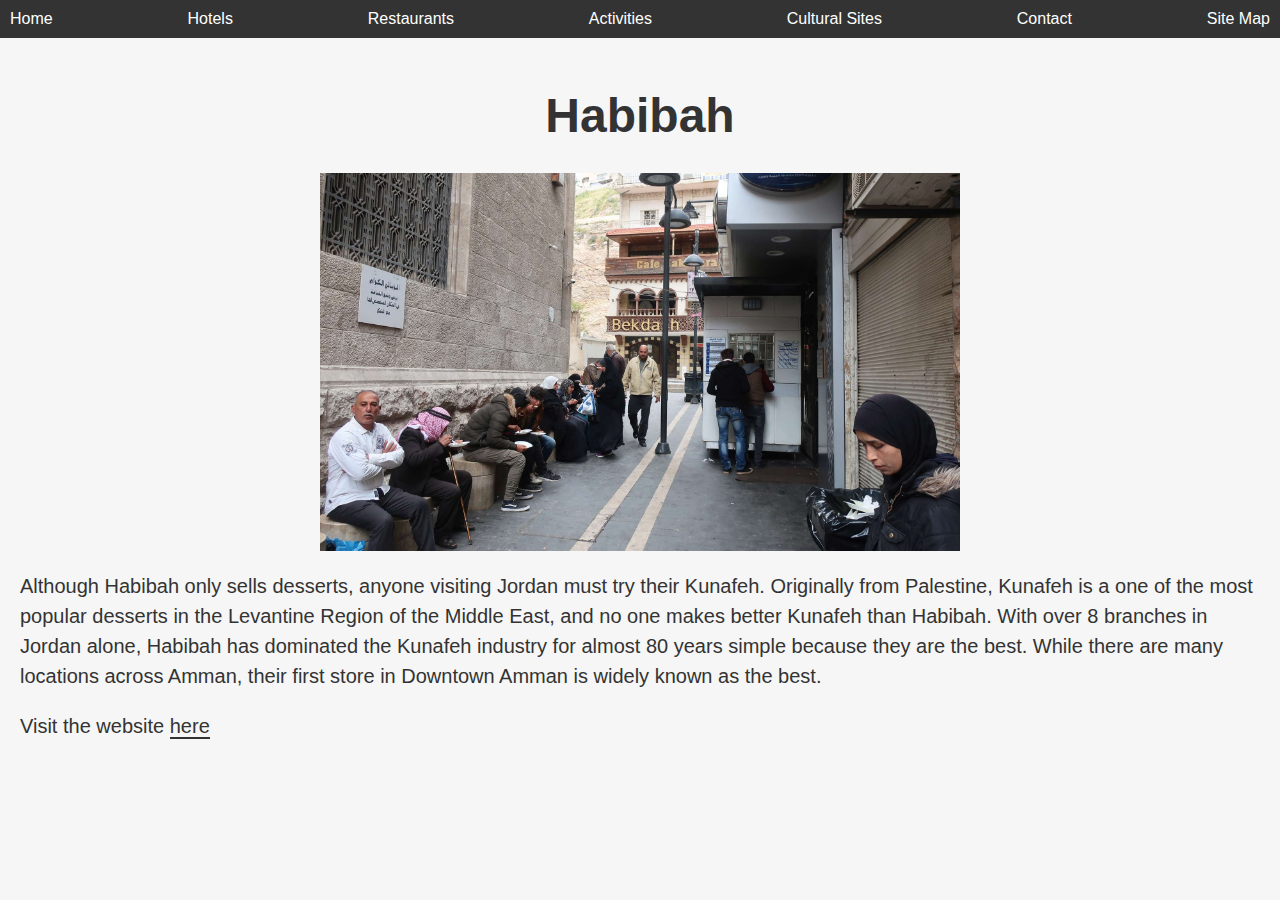
<file: resturant-habiba.html>
<!DOCTYPE html>
<html lang="en">
  <head>
    <meta charset="UTF-8" />
    <meta http-equiv="X-UA-Compatible" content="IE=edge" />
    <meta name="viewport" content="width=device-width, initial-scale=1.0" />
    <title>Habibah</title>
    <link rel="stylesheet" href="style/resturant.css" />
    <link rel="icon" type="image/x-icon" href="images/favicon.ico">
    <style>
      .flex-nav-bar {
        background-color: #333;
        color: white;
        display: flex;
        flex-direction: row;
        justify-content: space-between;
        padding: 10px;
      }
      .flex-nav-bar a {
        color: white;
        text-decoration: none;
      }
      .flex-nav-bar a:hover {
        color: #ffc107;
      }
      body {
        margin: 0;
        padding: 0;
      }
      li.dropdown {
        display: inline-block;
      }

      .dropdown-content {
        display: none;
        position: absolute;
        background-color: coral;
        min-width: 160px;
        /*learned box shadow from w3schools*/
        box-shadow: 0px 8px 16px 0px rgba(0, 0, 0, 0.2);
        z-index: 1;
      }

      .dropdown-content a {
        color: black;
        padding: 10px 12px;
        text-decoration: none;
        display: block;
        text-align: left;
      }

      .dropdown-content a:hover {
        background-color: #f1f1f1;
      }

      .dropdown:hover .dropdown-content {
        display: block;
        /*this helps display the dropdown menu*/
      }
      .dropbtn {
        color: rgba(255, 255, 255, 0.92);
        background-color: transparent;
        text-decoration: none;
      }
    </style>
  </head>
  <body>
    <div class="flex-nav-bar">
      <div class="flex-item-home"><a href="index.html">Home</a></div>
      <div class="flex-item-hotel"><a href="hotel.html">Hotels</a></div>
      <li class="dropdown">
        <a href="restaurant.html" class="dropbtn">Restaurants</a>
        <div class="dropdown-content">
          <a href="resturant-fakhreldin.html" class="nav">Fakhreldin</a>
          <a href="resturant-wildjordan.html" class="nav">Wild Jordan</a>
          <a href="resturant-sufra.html" class="nav">Sufra</a>
          <a href="resturant-shams.html" class="nav">Shams El Balad</a>
          <a href="resturant-hashem.html" class="nav">Hashem</a>
          <a href="resturant-habiba.html" class="nav">Habibah</a>
        </div>
      </li>

      <div class="flex-item-activities">
        <a href="activ.html">Activities</a>
      </div>
      <div class="flex-item-sites"><a href="sites.html">Cultural Sites</a></div>
      <div class="flex-item-contact"><a href="contact.html">Contact</a></div>
      <div class="flex-item-sitemap"><a href="sitemap.html">Site Map</a></div>
    </div>
    <h1>Habibah</h1>
    <img src="images/habibah2.jpg" alt="People Eating Habibah Kunafeh" />
    <p>
      Although Habibah only sells desserts, anyone visiting Jordan must try
      their Kunafeh. Originally from Palestine, Kunafeh is a one of the most
      popular desserts in the Levantine Region of the Middle East, and no one
      makes better Kunafeh than Habibah. With over 8 branches in Jordan alone,
      Habibah has dominated the Kunafeh industry for almost 80 years simple
      because they are the best. While there are many locations across Amman,
      their first store in Downtown Amman is widely known as the best.
    </p>
    <p>Visit the website <a href="http://habibahsweets.com">here</a></p>
  </body>
</html>
</file>
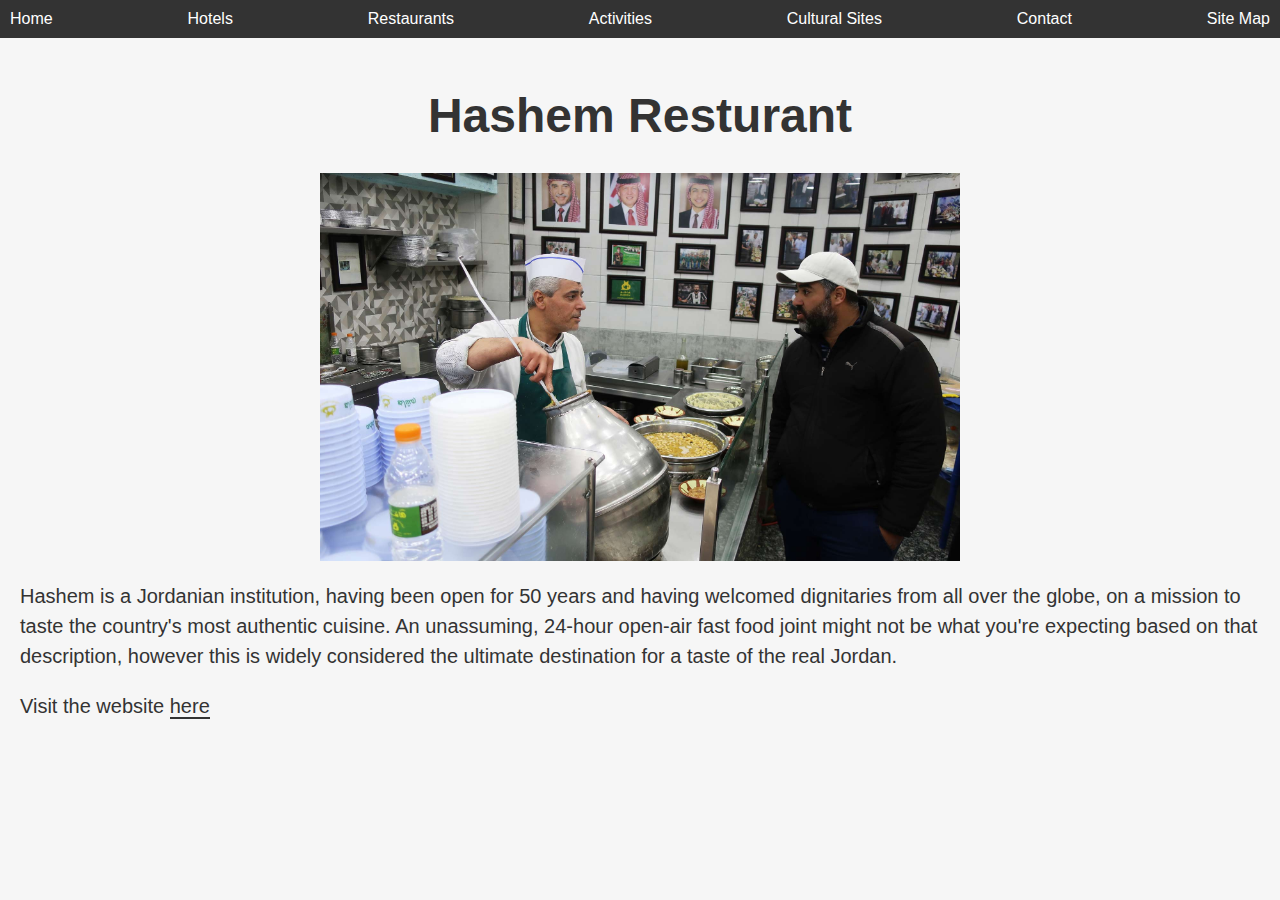
<file: resturant-hashem.html>
<!DOCTYPE html>
<html lang="en">
  <head>
    <meta charset="UTF-8" />
    <meta http-equiv="X-UA-Compatible" content="IE=edge" />
    <meta name="viewport" content="width=device-width, initial-scale=1.0" />
    <title>Hashem Restaurant</title>
    <link rel="stylesheet" href="style/resturant.css" />
    <link rel="icon" type="image/x-icon" href="images/favicon.ico">
    <style>
      .flex-nav-bar {
        background-color: #333;
        color: white;
        display: flex;
        flex-direction: row;
        justify-content: space-between;
        padding: 10px;
      }
      .flex-nav-bar a {
        color: white;
        text-decoration: none;
      }
      .flex-nav-bar a:hover {
        color: #ffc107;
      }
      body {
        margin: 0;
        padding: 0;
      }
      li.dropdown {
        display: inline-block;
      }

      .dropdown-content {
        display: none;
        position: absolute;
        background-color: coral;
        min-width: 160px;
        /*learned box shadow from w3schools*/
        box-shadow: 0px 8px 16px 0px rgba(0, 0, 0, 0.2);
        z-index: 1;
      }

      .dropdown-content a {
        color: black;
        padding: 10px 12px;
        text-decoration: none;
        display: block;
        text-align: left;
      }

      .dropdown-content a:hover {
        background-color: #f1f1f1;
      }

      .dropdown:hover .dropdown-content {
        display: block;
        /*this helps display the dropdown menu*/
      }
      .dropbtn {
        color: rgba(255, 255, 255, 0.92);
        background-color: transparent;
        text-decoration: none;
      }
    </style>
  </head>
  <body>
    <div class="flex-nav-bar">
      <div class="flex-item-home"><a href="index.html">Home</a></div>
      <div class="flex-item-hotel"><a href="hotel.html">Hotels</a></div>
      <li class="dropdown">
        <a href="restaurant.html" class="dropbtn">Restaurants</a>
        <div class="dropdown-content">
          <a href="resturant-fakhreldin.html" class="nav">Fakhreldin</a>
          <a href="resturant-wildjordan.html" class="nav">Wild Jordan</a>
          <a href="resturant-sufra.html" class="nav">Sufra</a>
          <a href="resturant-shams.html" class="nav">Shams El Balad</a>
          <a href="resturant-hashem.html" class="nav">Hashem</a>
          <a href="resturant-habiba.html" class="nav">Habibah</a>
        </div>
      </li>

      <div class="flex-item-activities">
        <a href="activ.html">Activities</a>
      </div>
      <div class="flex-item-sites"><a href="sites.html">Cultural Sites</a></div>
      <div class="flex-item-contact"><a href="contact.html">Contact</a></div>
      <div class="flex-item-sitemap"><a href="sitemap.html">Site Map</a></div>
    </div>
    <h1>Hashem Resturant</h1>
    <img src="images/hashem2.jpg" alt="Traditional Hummus" />
    <p>
      Hashem is a Jordanian institution, having been open for 50 years and
      having welcomed dignitaries from all over the globe, on a mission to taste
      the country's most authentic cuisine. An unassuming, 24-hour open-air fast
      food joint might not be what you're expecting based on that description,
      however this is widely considered the ultimate destination for a taste of
      the real Jordan.
    </p>
    <p>
      Visit the website <a href="https://hashemrestaurants.com/usa/en/">here</a>
    </p>
  </body>
</html>
</file>
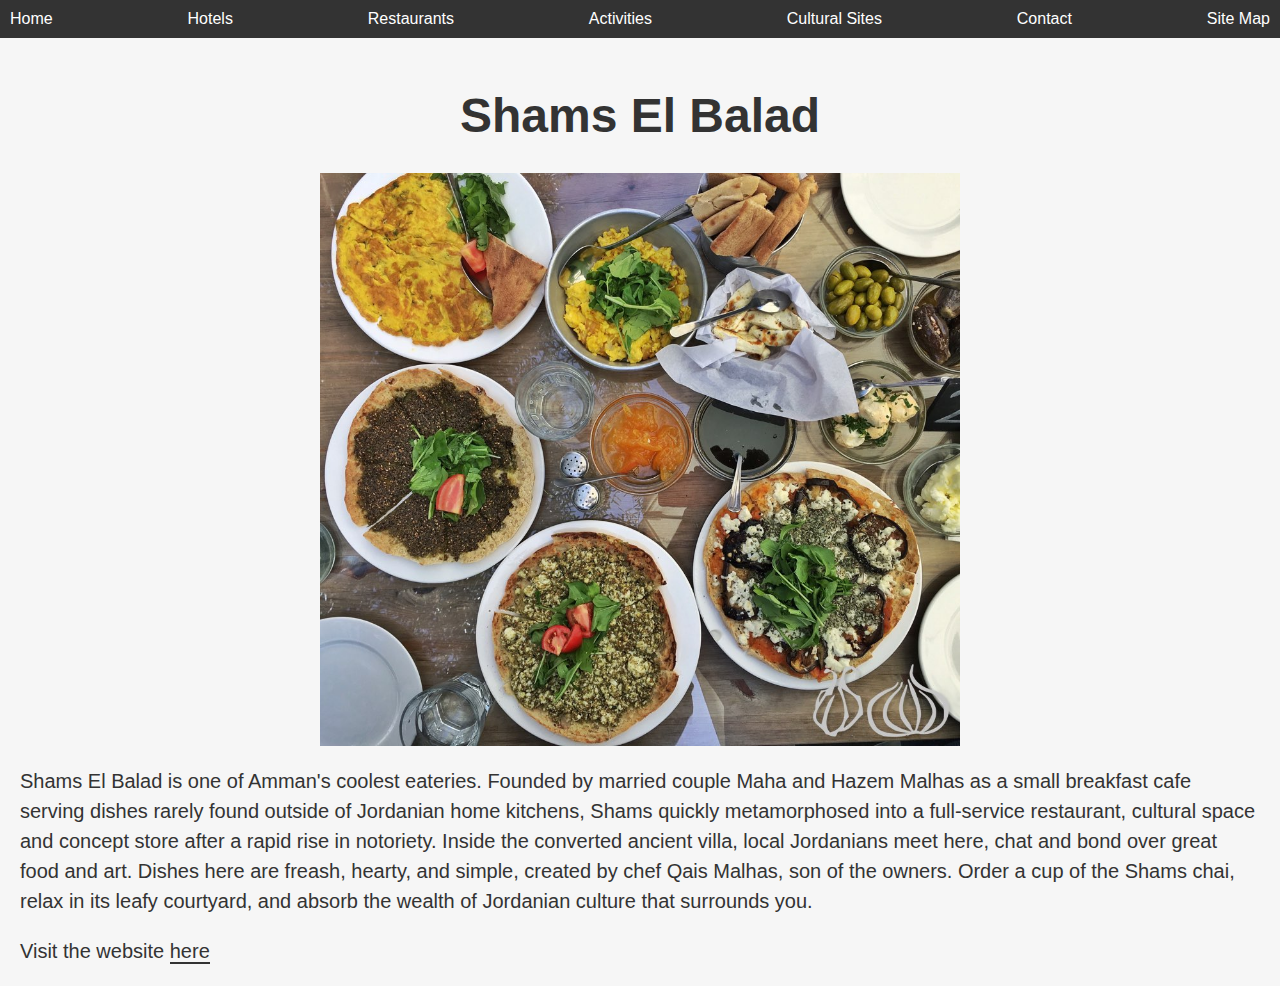
<file: resturant-shams.html>
<!DOCTYPE html>
<html lang="en">
  <head>
    <meta charset="UTF-8" />
    <meta http-equiv="X-UA-Compatible" content="IE=edge" />
    <meta name="viewport" content="width=device-width, initial-scale=1.0" />
    <title>Shams El Balad</title>
    <link rel="stylesheet" href="style/resturant.css" />
    <link rel="icon" type="image/x-icon" href="images/favicon.ico">
    <style>
      .flex-nav-bar {
        background-color: #333;
        color: white;
        display: flex;
        flex-direction: row;
        justify-content: space-between;
        padding: 10px;
      }
      .flex-nav-bar a {
        color: white;
        text-decoration: none;
      }
      .flex-nav-bar a:hover {
        color: #ffc107;
      }
      body {
        margin: 0;
        padding: 0;
      }
      li.dropdown {
        display: inline-block;
      }

      .dropdown-content {
        display: none;
        position: absolute;
        background-color: coral;
        min-width: 160px;
        /*learned box shadow from w3schools*/
        box-shadow: 0px 8px 16px 0px rgba(0, 0, 0, 0.2);
        z-index: 1;
      }

      .dropdown-content a {
        color: black;
        padding: 10px 12px;
        text-decoration: none;
        display: block;
        text-align: left;
      }

      .dropdown-content a:hover {
        background-color: #f1f1f1;
      }

      .dropdown:hover .dropdown-content {
        display: block;
        /*this helps display the dropdown menu*/
      }
      .dropbtn {
        color: rgba(255, 255, 255, 0.92);
        background-color: transparent;
        text-decoration: none;
      }
    </style>
  </head>
  <body>
    <div class="flex-nav-bar">
      <div class="flex-item-home"><a href="index.html">Home</a></div>
      <div class="flex-item-hotel"><a href="hotel.html">Hotels</a></div>
      <li class="dropdown">
        <a href="restaurant.html" class="dropbtn">Restaurants</a>
        <div class="dropdown-content">
          <a href="resturant-fakhreldin.html" class="nav">Fakhreldin</a>
          <a href="resturant-wildjordan.html" class="nav">Wild Jordan</a>
          <a href="resturant-sufra.html" class="nav">Sufra</a>
          <a href="resturant-shams.html" class="nav">Shams El Balad</a>
          <a href="resturant-hashem.html" class="nav">Hashem</a>
          <a href="resturant-habiba.html" class="nav">Habibah</a>
        </div>
      </li>

      <div class="flex-item-activities">
        <a href="activ.html">Activities</a>
      </div>
      <div class="flex-item-sites"><a href="sites.html">Cultural Sites</a></div>
      <div class="flex-item-contact"><a href="contact.html">Contact</a></div>
      <div class="flex-item-sitemap"><a href="sitemap.html">Site Map</a></div>
    </div>
    <h1>Shams El Balad</h1>
    <img src="images/shams2jpg.jpg" alt="Shams Breakfast Spread" />
    <p>
      Shams El Balad is one of Amman's coolest eateries. Founded by married
      couple Maha and Hazem Malhas as a small breakfast cafe serving dishes
      rarely found outside of Jordanian home kitchens, Shams quickly
      metamorphosed into a full-service restaurant, cultural space and concept
      store after a rapid rise in notoriety. Inside the converted ancient villa,
      local Jordanians meet here, chat and bond over great food and art. Dishes
      here are freash, hearty, and simple, created by chef Qais Malhas, son of
      the owners. Order a cup of the Shams chai, relax in its leafy courtyard,
      and absorb the wealth of Jordanian culture that surrounds you.
    </p>
    <p>Visit the website <a href="https://www.shamselbalad.com">here</a></p>
  </body>
</html>
</file>
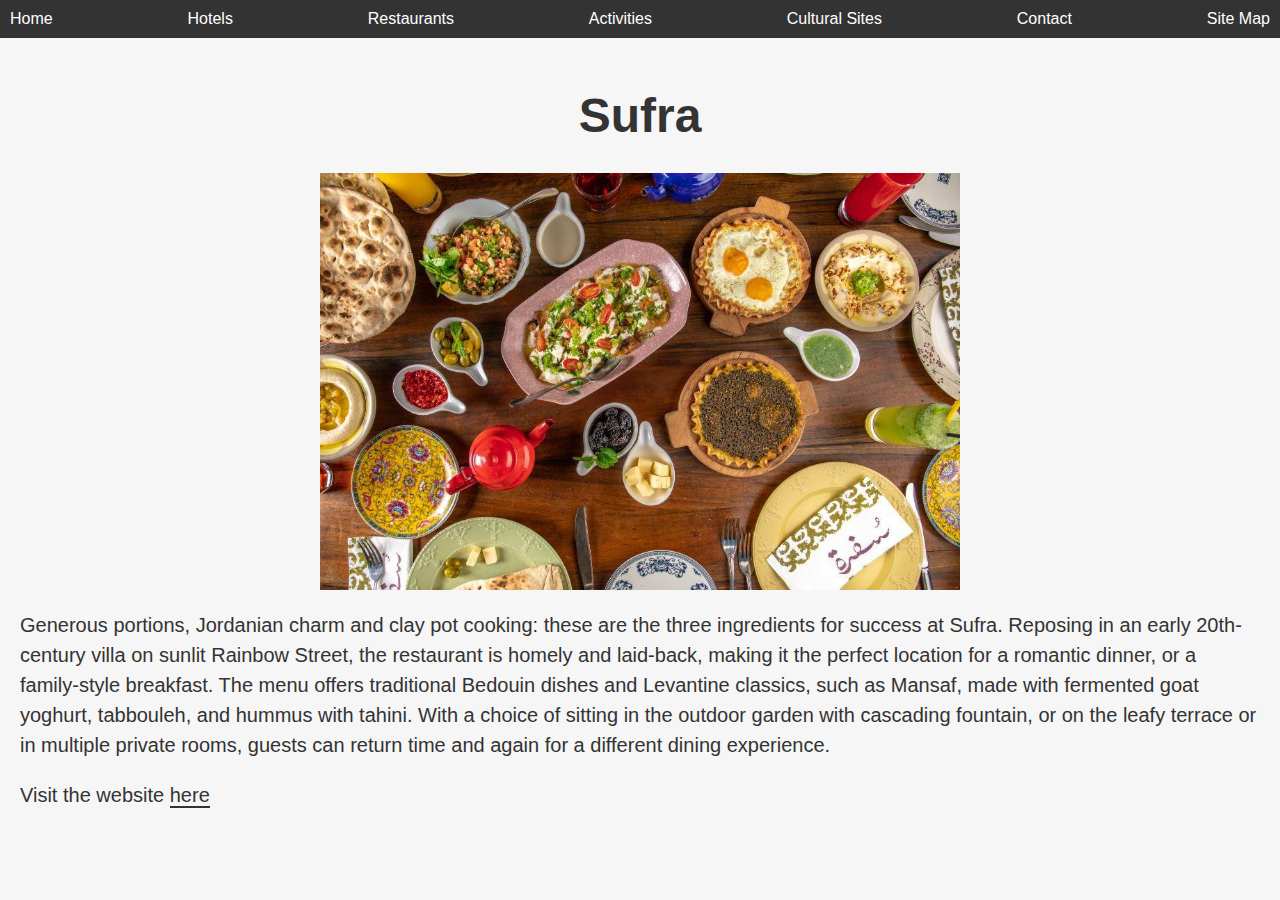
<file: resturant-sufra.html>
<!DOCTYPE html>
<html lang="en">
  <head>
    <meta charset="UTF-8" />
    <meta http-equiv="X-UA-Compatible" content="IE=edge" />
    <meta name="viewport" content="width=device-width, initial-scale=1.0" />
    <title>Sufra</title>
    <link rel="stylesheet" href="style/resturant.css" />
    <link rel="icon" type="image/x-icon" href="images/favicon.ico">
    <style>
      .flex-nav-bar {
        background-color: #333;
        color: white;
        display: flex;
        flex-direction: row;
        justify-content: space-between;
        padding: 10px;
      }
      .flex-nav-bar a {
        color: white;
        text-decoration: none;
      }
      .flex-nav-bar a:hover {
        color: #ffc107;
      }
      body {
        margin: 0;
        padding: 0;
      }
      li.dropdown {
        display: inline-block;
      }

      .dropdown-content {
        display: none;
        position: absolute;
        background-color: coral;
        min-width: 160px;
        /*learned box shadow from w3schools*/
        box-shadow: 0px 8px 16px 0px rgba(0, 0, 0, 0.2);
        z-index: 1;
      }

      .dropdown-content a {
        color: black;
        padding: 10px 12px;
        text-decoration: none;
        display: block;
        text-align: left;
      }

      .dropdown-content a:hover {
        background-color: #f1f1f1;
      }

      .dropdown:hover .dropdown-content {
        display: block;
        /*this helps display the dropdown menu*/
      }
      .dropbtn {
        color: rgba(255, 255, 255, 0.92);
        background-color: transparent;
        text-decoration: none;
      }
    </style>
  </head>
  <body>
    <div class="flex-nav-bar">
      <div class="flex-item-home"><a href="index.html">Home</a></div>
      <div class="flex-item-hotel"><a href="hotel.html">Hotels</a></div>
      <li class="dropdown">
        <a href="restaurant.html" class="dropbtn">Restaurants</a>
        <div class="dropdown-content">
          <a href="resturant-fakhreldin.html" class="nav">Fakhreldin</a>
          <a href="resturant-wildjordan.html" class="nav">Wild Jordan</a>
          <a href="resturant-sufra.html" class="nav">Sufra</a>
          <a href="resturant-shams.html" class="nav">Shams El Balad</a>
          <a href="resturant-hashem.html" class="nav">Hashem</a>
          <a href="resturant-habiba.html" class="nav">Habibah</a>
        </div>
      </li>

      <div class="flex-item-activities">
        <a href="activ.html">Activities</a>
      </div>
      <div class="flex-item-sites"><a href="sites.html">Cultural Sites</a></div>
      <div class="flex-item-contact"><a href="contact.html">Contact</a></div>
      <div class="flex-item-sitemap"><a href="sitemap.html">Site Map</a></div>
    </div>
    <h1>Sufra</h1>
    <img src="images/Sufra2.jpg" alt="Sufra Breakfast Spread" />
    <p>
      Generous portions, Jordanian charm and clay pot cooking: these are the
      three ingredients for success at Sufra. Reposing in an early 20th-century
      villa on sunlit Rainbow Street, the restaurant is homely and laid-back,
      making it the perfect location for a romantic dinner, or a family-style
      breakfast. The menu offers traditional Bedouin dishes and Levantine
      classics, such as Mansaf, made with fermented goat yoghurt, tabbouleh, and
      hummus with tahini. With a choice of sitting in the outdoor garden with
      cascading fountain, or on the leafy terrace or in multiple private rooms,
      guests can return time and again for a different dining experience.
    </p>
    <p>
      Visit the website
      <a href="http://www.romero-jordan.com/sufra.html">here</a>
    </p>
  </body>
</html>
</file>
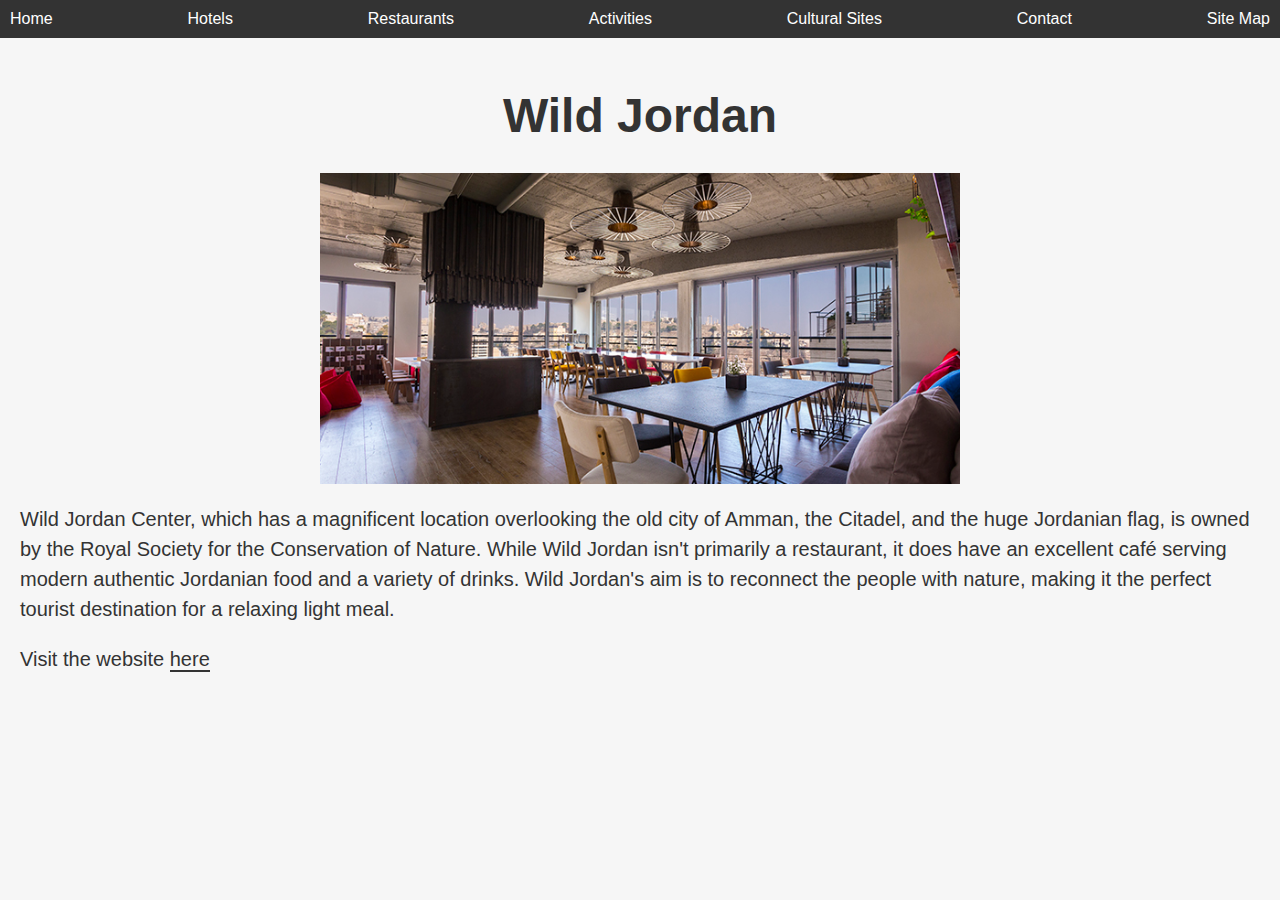
<file: resturant-wildjordan.html>
<!DOCTYPE html>
<html lang="en">
  <head>
    <meta charset="UTF-8" />
    <meta http-equiv="X-UA-Compatible" content="IE=edge" />
    <meta name="viewport" content="width=device-width, initial-scale=1.0" />
    <title>Wild Jordan</title>
    <link rel="stylesheet" href="style/resturant.css" />
    <link rel="icon" type="image/x-icon" href="images/favicon.ico">
    <style>
      .flex-nav-bar {
        background-color: #333;
        color: white;
        display: flex;
        flex-direction: row;
        justify-content: space-between;
        padding: 10px;
      }
      .flex-nav-bar a {
        color: white;
        text-decoration: none;
      }
      .flex-nav-bar a:hover {
        color: #ffc107;
      }
      body {
        margin: 0;
        padding: 0;
      }
      li.dropdown {
        display: inline-block;
      }

      .dropdown-content {
        display: none;
        position: absolute;
        background-color: coral;
        min-width: 160px;
        /*learned box shadow from w3schools*/
        box-shadow: 0px 8px 16px 0px rgba(0, 0, 0, 0.2);
        z-index: 1;
      }

      .dropdown-content a {
        color: black;
        padding: 10px 12px;
        text-decoration: none;
        display: block;
        text-align: left;
      }

      .dropdown-content a:hover {
        background-color: #f1f1f1;
      }

      .dropdown:hover .dropdown-content {
        display: block;
        /*this helps display the dropdown menu*/
      }
      .dropbtn {
        color: rgba(255, 255, 255, 0.92);
        background-color: transparent;
        text-decoration: none;
      }
    </style>
  </head>
  <body>
    <div class="flex-nav-bar">
      <div class="flex-item-home"><a href="index.html">Home</a></div>
      <div class="flex-item-hotel"><a href="hotel.html">Hotels</a></div>
      <li class="dropdown">
        <a href="restaurant.html" class="dropbtn">Restaurants</a>
        <div class="dropdown-content">
          <a href="resturant-fakhreldin.html" class="nav">Fakhreldin</a>
          <a href="resturant-wildjordan.html" class="nav">Wild Jordan</a>
          <a href="resturant-sufra.html" class="nav">Sufra</a>
          <a href="resturant-shams.html" class="nav">Shams El Balad</a>
          <a href="resturant-hashem.html" class="nav">Hashem</a>
          <a href="resturant-habiba.html" class="nav">Habibah</a>
        </div>
      </li>

      <div class="flex-item-activities">
        <a href="activ.html">Activities</a>
      </div>
      <div class="flex-item-sites"><a href="sites.html">Cultural Sites</a></div>
      <div class="flex-item-contact"><a href="contact.html">Contact</a></div>
      <div class="flex-item-sitemap"><a href="sitemap.html">Site Map</a></div>
    </div>
    <h1>Wild Jordan</h1>
    <img src="images/WildJordan2.jpg" alt="Wild Jordan Indoors" />
    <p>
      Wild Jordan Center, which has a magnificent location overlooking the old
      city of Amman, the Citadel, and the huge Jordanian flag, is owned by the
      Royal Society for the Conservation of Nature. While Wild Jordan isn't
      primarily a restaurant, it does have an excellent café serving modern
      authentic Jordanian food and a variety of drinks. Wild Jordan's aim is to
      reconnect the people with nature, making it the perfect tourist
      destination for a relaxing light meal.
    </p>
    <p>Visit the website <a href="https://wildjordancenter.com">here</a></p>
  </body>
</html>
</file>
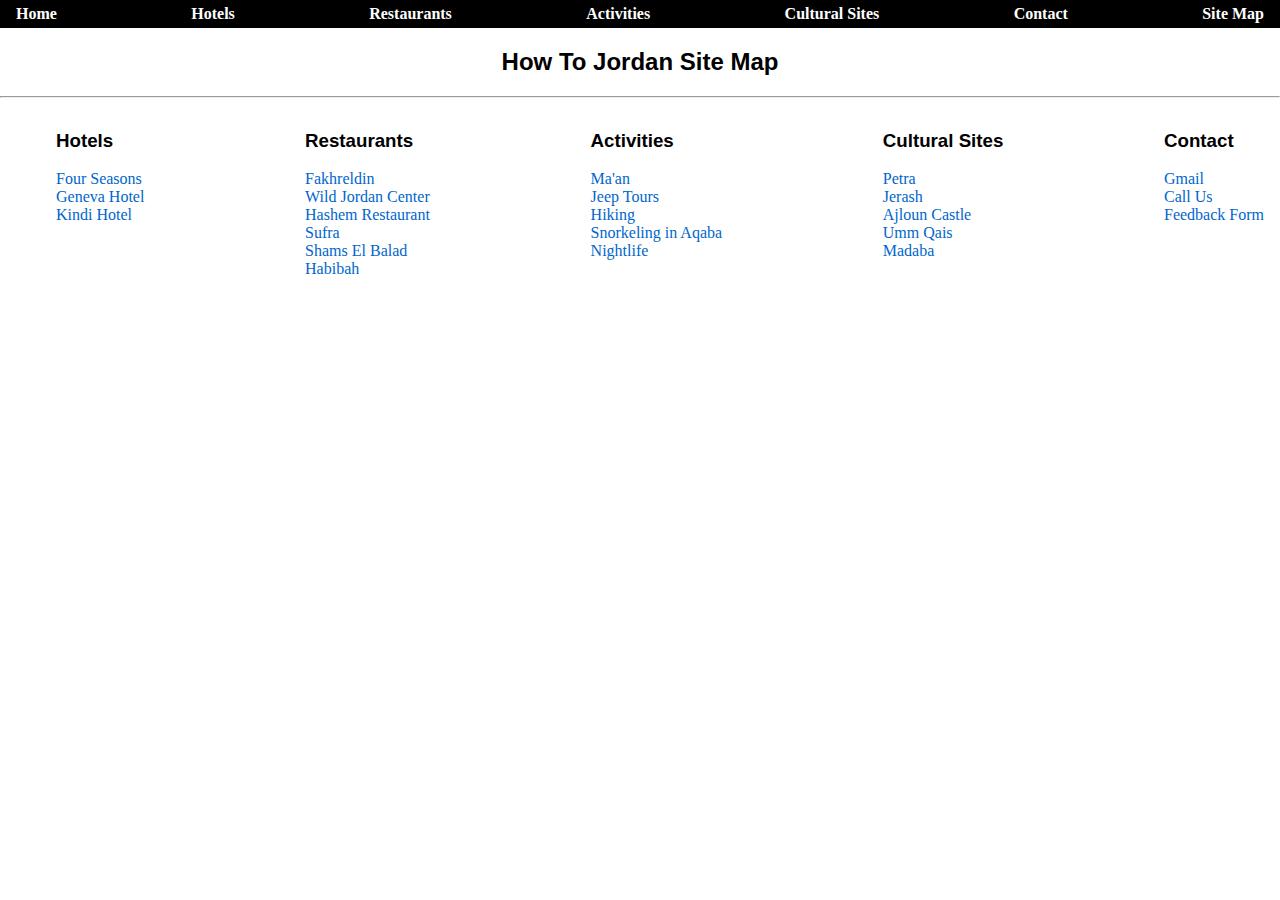
<file: sitemap.html>
<!DOCTYPE html>
<html lang="en">
  <head>
    <meta charset="UTF-8" />
    <meta http-equiv="X-UA-Compatible" content="IE=edge" />
    <meta name="viewport" content="width=device-width, initial-scale=1.0" />
    <title>Site Map</title>
    <link rel="icon" type="image/x-icon" href="images/favicon.ico">
    <style>
      .flex-nav-bar {
        background-color: black;
        color: rgba(255, 255, 255, 0.92);
        display: flex;
        justify-content: space-between;
        padding: 5px 16px;
        animation-name: colorChange;
        animation-duration: 10s;
        animation-iteration-count: infinite;
      }
      @keyframes colorChange {
        0% {
          background-color: black;
        }
        50% {
          background-color: green;
        }
        100% {
          background-color: red;
        }
      }
      .flex-nav-bar a {
        color: white;
        font-weight: bold;
        text-decoration: none;
      }
      .flex-sitemap{
        display: flex;
        justify-content: space-between;
        padding: 5px 16px;
      }
      h2{
        font-family: "SF Pro Text","SF Pro Icons","Helvetica Neue","Helvetica","Arial",sans-serif;
        font-style: normal;
        text-align: center;
      }
      h3{
        font-family: "SF Pro Text","SF Pro Icons","Helvetica Neue","Helvetica","Arial",sans-serif;
        font-style: normal;
      }
      ul{
        margin-top: 0;
      }
      li{
        list-style: none;
      }
      li a{
        text-decoration: none;
        color: #06c;
      }
      body{
        margin: 0;
        padding: 0;
      }
      li.dropdown {
        display: inline-block;
      }

      .dropdown-content {
        display: none;
        position: absolute;
        background-color: coral;
        min-width: 160px;
        /*learned box shadow from w3schools*/
        box-shadow: 0px 8px 16px 0px rgba(0, 0, 0, 0.2);
        z-index: 1;
      }

      .dropdown-content a {
        color: black;
        padding: 10px 12px;
        text-decoration: none;
        display: block;
        text-align: left;
      }

      .dropdown-content a:hover {
        background-color: #f1f1f1;
      }

      .dropdown:hover .dropdown-content {
        display: block;
        /*this helps display the dropdown menu*/
      }
      .dropbtn {
        color: rgba(255, 255, 255, 0.92);
        background-color: transparent;
        text-decoration: none;
      }
    </style>
  </head>
  <body>
    <div class="flex-nav-bar">
      <div class="flex-item-home"><a href="index.html">Home</a></div>
      <div class="flex-item-hotel"><a href="hotel.html">Hotels</a></div>
      <li class="dropdown">
        <a href="restaurant.html" class="dropbtn">Restaurants</a>
        <div class="dropdown-content">
          <a href="resturant-fakhreldin.html" class="nav">Fakhreldin</a>
          <a href="resturant-wildjordan.html" class="nav">Wild Jordan</a>
          <a href="resturant-sufra.html" class="nav">Sufra</a>
          <a href="resturant-shams.html" class="nav">Shams El Balad</a>
          <a href="resturant-hashem.html" class="nav">Hashem</a>
          <a href="resturant-habiba.html" class="nav">Habibah</a>
        </div>
      </li>

      <div class="flex-item-activities">
        <a href="activ.html">Activities</a>
      </div>
      <div class="flex-item-sites"><a href="sites.html">Cultural Sites</a></div>
      <div class="flex-item-contact"><a href="contact.html">Contact</a></div>
      <div class="flex-item-sitemap"><a href="sitemap.html">Site Map</a></div>
    </div>
    <h2>
        How To Jordan Site Map
    </h2>
    <hr>
    <div class="flex-sitemap">
        <div>
        <ul>
            <li><h3>Hotels</h3></li>
            <li><a
                href="https://www.fourseasons.com/amman/?source=ppc|AMM|gaw|acr|RG|Brand.USA&ppc=true&gclid=Cj0KCQjwlPWgBhDHARIsAH2xdNfq9TPfk7CtqzijXhzl95PCWg99IomyzfQfG0OKo_Eeef1jtJEmoOMaAujTEALw_wcB&gclsrc=aw.ds"
                >Four Seasons</a</li>
            <li><a href="https://www.genevahotel-amman.com">Geneva Hotel</a></li>
            <li><a href="https://sites.google.com/view/kindi-suites-hotel/"
                >Kindi Hotel</a
              ></li>
        </ul>
    </div>
    <div>
        
        <ul>
            <li><h3>Restaurants</h3></li>
            <li><a href="http://fakhreldin.com">Fakhreldin</a></li>
            <li><a href="https://wildjordancenter.com">Wild Jordan Center</a></li>
            <li><a href="https://hashemrestaurants.com/usa/en/">Hashem Restaurant</a></li>
            <li><a href="http://www.romero-jordan.com/sufra.html">Sufra</a></li>
            <li><a href="https://www.shamselbalad.com">Shams El Balad</a></li>
            <li><a href="http://habibahsweets.com">Habibah</a></li>
        </ul>
    </div>
    <div>
        
        <ul>
            <li><h3>Activities</h3></li>
            <li><a href="activ.html#maan">Ma'an</a></li>
            <li><a href="activ.html#tours">Jeep Tours</a></li>
            <li><a href="activ.html#hiking">Hiking</a></li>
            <li><a href="activ.html#aqaba">Snorkeling in Aqaba</a></li>
            <li><a href="activ.html#nightlife">Nightlife</a></li>
        </ul>
    </div>
    <div>
        
        <ul>
            <li><h3>Cultural Sites</h3></li>
            <li><a href="sites.html#petra">Petra</a></li>
            <li><a href="sites.html#jerash">Jerash</a></li>
            <li><a href="sites.html#ajloun">Ajloun Castle</a></li>
            <li><a href="sites.html#umm-qais">Umm Qais</a></li>
            <li><a href="sites.html#madaba">Madaba</a></li>
        </ul>
    </div>
    <div>
        
        <ul>
            <li><h3>Contact</h3></li>
            <li><a href="mailto:mhamshari1@babson.edu">Gmail</a></li>
            <li><a href="tel:+962790707073">Call Us</a></li>
            <li><a href="contact.html">Feedback Form</a></li>
        </ul>
    </div></div>
    
  </body>
</html>
</file>
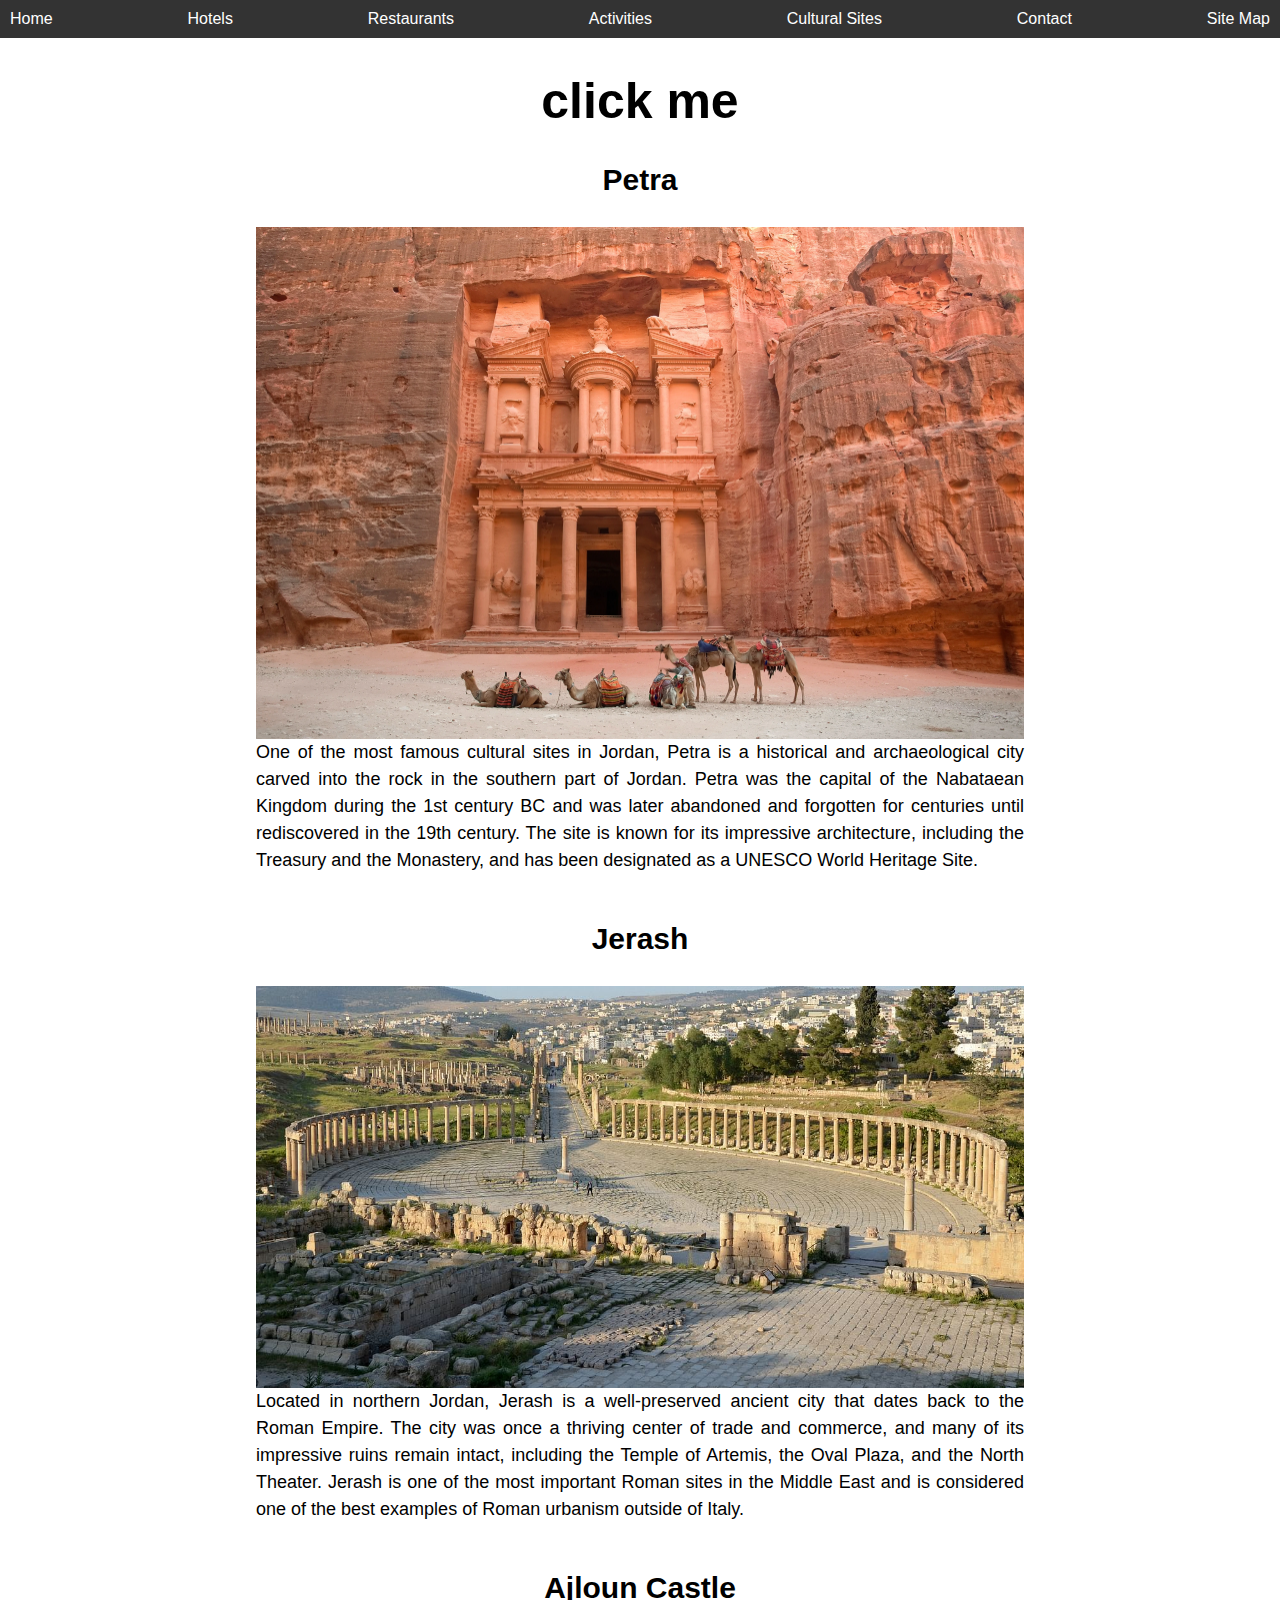
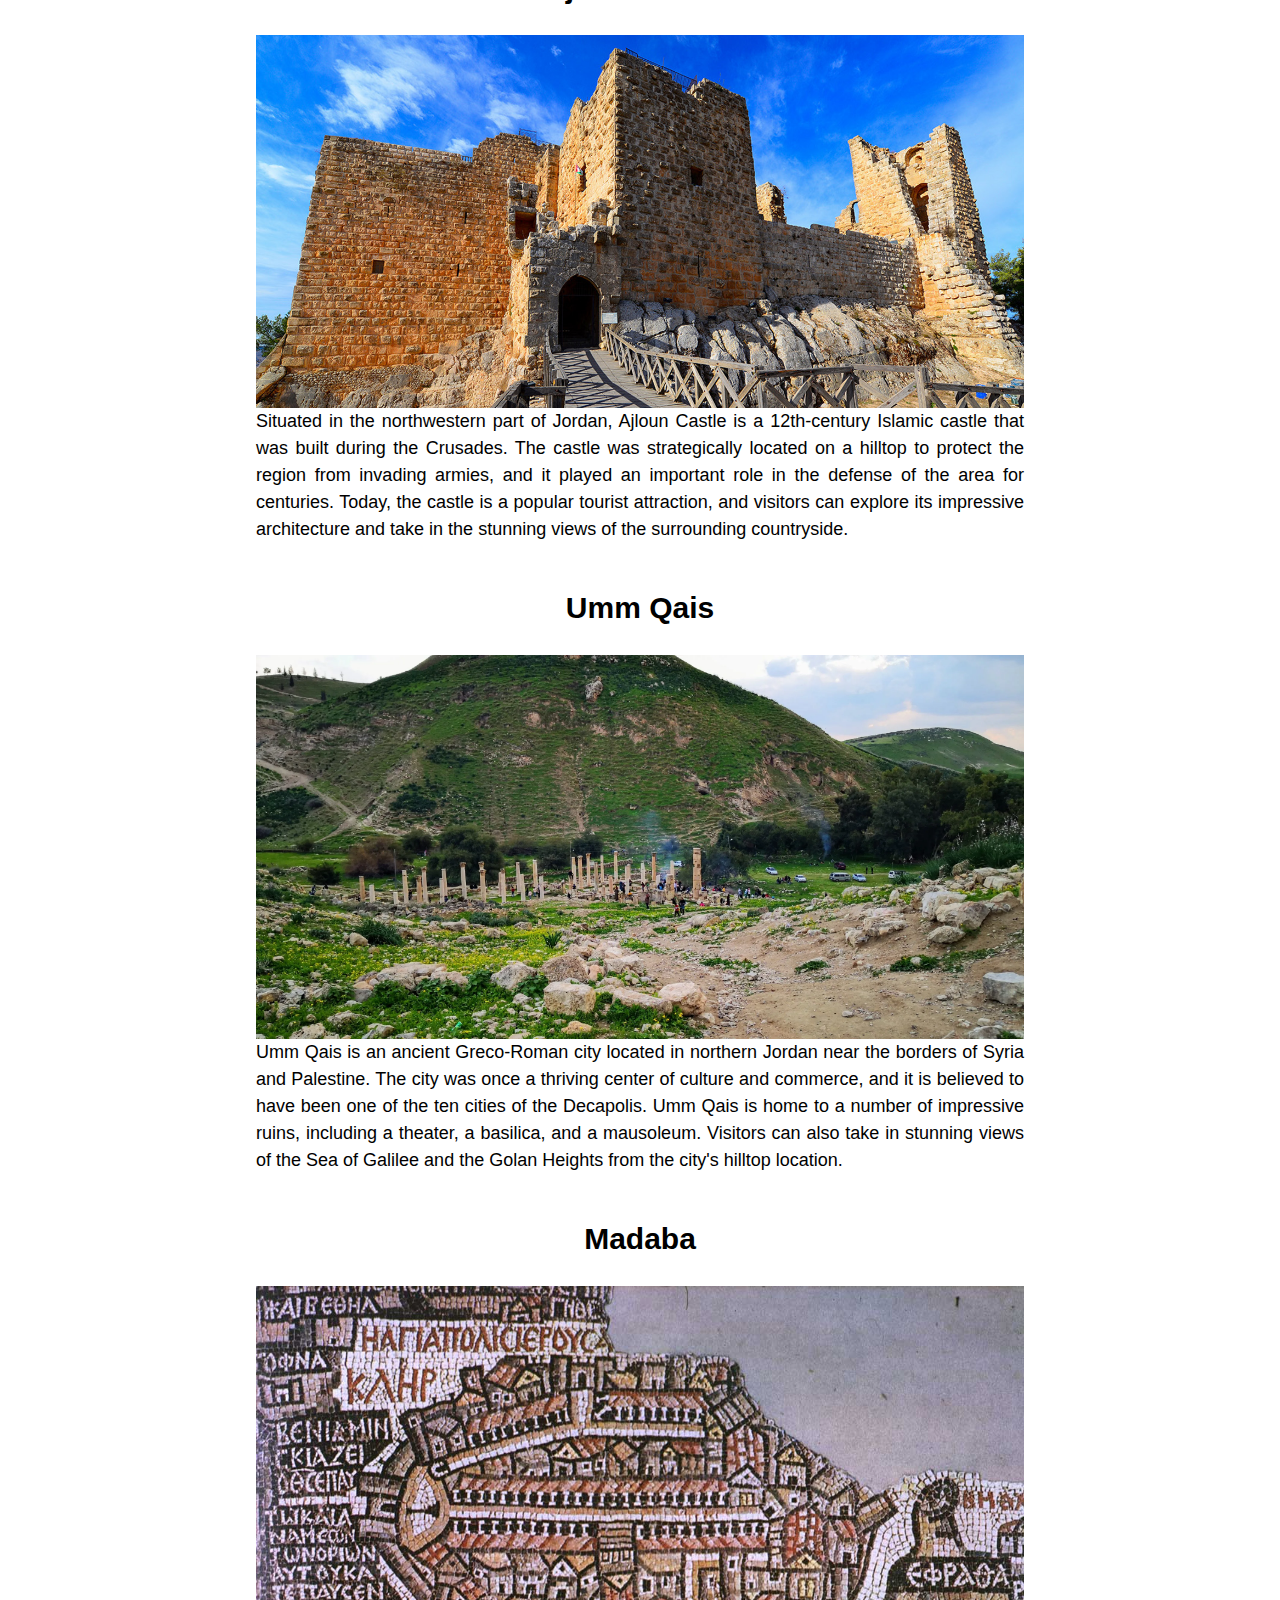
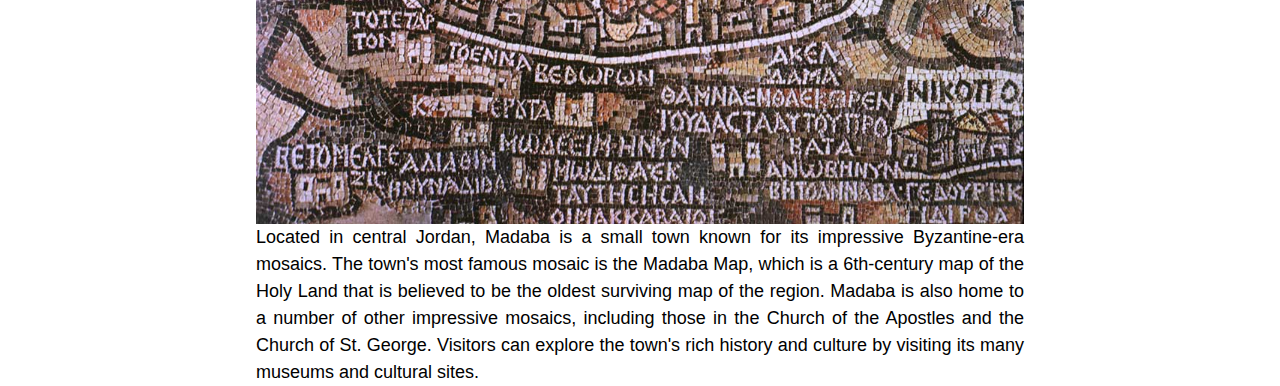
<file: sites.html>
<!DOCTYPE html>
<html lang="en">
  <head>
    <meta charset="UTF-8" />
    <meta http-equiv="X-UA-Compatible" content="IE=edge" />
    <meta name="viewport" content="width=device-width, initial-scale=1.0" />
    <title>Cultural Sites</title>
    <link rel="icon" type="image/x-icon" href="images/favicon.ico">
    <style>
      body {
        /*background-color: beige;*/
        font-family: Arial, sans-serif;
        margin: 0;
        padding: 0;
      }
      .flex-nav-bar {
        background-color: #333;
        color: white;
        display: flex;
        flex-direction: row;
        justify-content: space-between;
        padding: 10px;
      }
      .flex-nav-bar a {
        color: white;
        text-decoration: none;
      }
      .flex-nav-bar a:hover {
        color: #ffc107;
      }
      h1 {
        font-size: 50px;
        text-align: center;
        /*text-indent: 10%;
        color: burlywood;
        font-family: "Times New Roman", Times, serif;*/
      }
      img {
        display: block;
        margin: 0 auto;
        max-width: 60%;
      }
      h3 {
        text-align: center;
        font-size: 30px;
      }
      p {
        font-size: 18px;
        line-height: 1.5;
        margin: 0 auto;
        max-width: 60%;
        text-align: justify;
      }
      li.dropdown {
        display: inline-block;
      }

      .dropdown-content {
        display: none;
        position: absolute;
        background-color: coral;
        min-width: 160px;
        /*learned box shadow from w3schools*/
        box-shadow: 0px 8px 16px 0px rgba(0, 0, 0, 0.2);
        z-index: 1;
      }

      .dropdown-content a {
        color: black;
        padding: 10px 12px;
        text-decoration: none;
        display: block;
        text-align: left;
      }

      .dropdown-content a:hover {
        background-color: #f1f1f1;
      }

      .dropdown:hover .dropdown-content {
        display: block;
        /*this helps display the dropdown menu*/
      }
      .dropbtn {
        color: rgba(255, 255, 255, 0.92);
        background-color: transparent;
        text-decoration: none;
      }
    </style>
  </head>
  <body>
    <div class="flex-nav-bar">
      <div class="flex-item-home"><a href="index.html">Home</a></div>
      <div class="flex-item-hotel"><a href="hotel.html">Hotels</a></div>
      <li class="dropdown">
        <a href="restaurant.html" class="dropbtn">Restaurants</a>
        <div class="dropdown-content">
          <a href="resturant-fakhreldin.html" class="nav">Fakhreldin</a>
          <a href="resturant-wildjordan.html" class="nav">Wild Jordan</a>
          <a href="resturant-sufra.html" class="nav">Sufra</a>
          <a href="resturant-shams.html" class="nav">Shams El Balad</a>
          <a href="resturant-hashem.html" class="nav">Hashem</a>
          <a href="resturant-habiba.html" class="nav">Habibah</a>
        </div>
      </li>

      <div class="flex-item-activities">
        <a href="activ.html">Activities</a>
      </div>
      <div class="flex-item-sites"><a href="sites.html">Cultural Sites</a></div>
      <div class="flex-item-contact"><a href="contact.html">Contact</a></div>
      <div class="flex-item-sitemap"><a href="sitemap.html">Site Map</a></div>
    </div>
    <h1>click me</h1>
    <h3 id="petra">Petra</h3>
    <img src="images/petra.jpg" alt="Al-Khazneh" />
    <p>
      One of the most famous cultural sites in Jordan, Petra is a historical and
      archaeological city carved into the rock in the southern part of Jordan.
      Petra was the capital of the Nabataean Kingdom during the 1st century BC
      and was later abandoned and forgotten for centuries until rediscovered in
      the 19th century. The site is known for its impressive architecture,
      including the Treasury and the Monastery, and has been designated as a
      UNESCO World Heritage Site.
    </p>
    <br />
    <h3 id="jerash">Jerash</h3>
    <img src="images/jerash.jpg" alt="The Citadel in Jerash" />

    <p>
      Located in northern Jordan, Jerash is a well-preserved ancient city that
      dates back to the Roman Empire. The city was once a thriving center of
      trade and commerce, and many of its impressive ruins remain intact,
      including the Temple of Artemis, the Oval Plaza, and the North Theater.
      Jerash is one of the most important Roman sites in the Middle East and is
      considered one of the best examples of Roman urbanism outside of Italy.
    </p>
    <br />
    <h3 id="ajloun">Ajloun Castle</h3>
    <img src="images/Ajloun-Castle.jpeg" alt="The Castle Entrance" />

    <p>
      Situated in the northwestern part of Jordan, Ajloun Castle is a
      12th-century Islamic castle that was built during the Crusades. The castle
      was strategically located on a hilltop to protect the region from invading
      armies, and it played an important role in the defense of the area for
      centuries. Today, the castle is a popular tourist attraction, and visitors
      can explore its impressive architecture and take in the stunning views of
      the surrounding countryside.
    </p>
    <br />
    <h3 id="umm-qais">Umm Qais</h3>
    <img src="images/umm-qais.jpg" alt="Umm Qais Pillars" />

    <p>
      Umm Qais is an ancient Greco-Roman city located in northern Jordan near
      the borders of Syria and Palestine. The city was once a thriving center of
      culture and commerce, and it is believed to have been one of the ten
      cities of the Decapolis. Umm Qais is home to a number of impressive ruins,
      including a theater, a basilica, and a mausoleum. Visitors can also take
      in stunning views of the Sea of Galilee and the Golan Heights from the
      city's hilltop location.
    </p>
    <br />
    <h3 id="madaba">Madaba</h3>
    <img src="images/madaba.jpg" alt="Mosaic Map of Ancient Madaba" />

    <p>
      Located in central Jordan, Madaba is a small town known for its impressive
      Byzantine-era mosaics. The town's most famous mosaic is the Madaba Map,
      which is a 6th-century map of the Holy Land that is believed to be the
      oldest surviving map of the region. Madaba is also home to a number of
      other impressive mosaics, including those in the Church of the Apostles
      and the Church of St. George. Visitors can explore the town's rich history
      and culture by visiting its many museums and cultural sites.
    </p>
    <script>
      const h1 = document.querySelector("h1");
      const body = document.querySelector("body");

      h1.addEventListener("click", () => {
        h1.style.color = "burlywood";
        h1.style.textAlign = "left";
        h1.style.textIndent = "10%";
        h1.textContent = "Cultural Sites";
        body.style.backgroundColor = "beige";
      });
    </script>
  </body>
</html>
</file>
<file: style/resturant.css>
body {
    font-family: Arial, sans-serif;
    margin: 0;
    padding: 0;
    box-sizing: border-box;
    background-color: #f6f6f6;
    color: #333;
  }
  img {
    display: block;
    max-width: 50%;
    height: auto;
    margin: auto;
  }
  h1 {
    text-align: center;
    font-size: 48px;
    margin-top: 50px;
    margin-bottom: 30px;
  }
  p {
    font-size: 20px;
    line-height: 1.5;
    margin-bottom: 20px;
    padding: 0 20px;
  }
  a {
    color: #333;
    text-decoration: none;
    border-bottom: 2px solid #333;
  }
  a:hover {
    border-bottom-color: #f5a623;
  }
  /* Media queries for responsive design */
  @media (max-width: 768px) {
    h1 {
      font-size: 36px;
      margin-top: 30px;
      margin-bottom: 20px;
    }
    p {
      font-size: 18px;
      margin-bottom: 15px;
    }
  }
</file>
